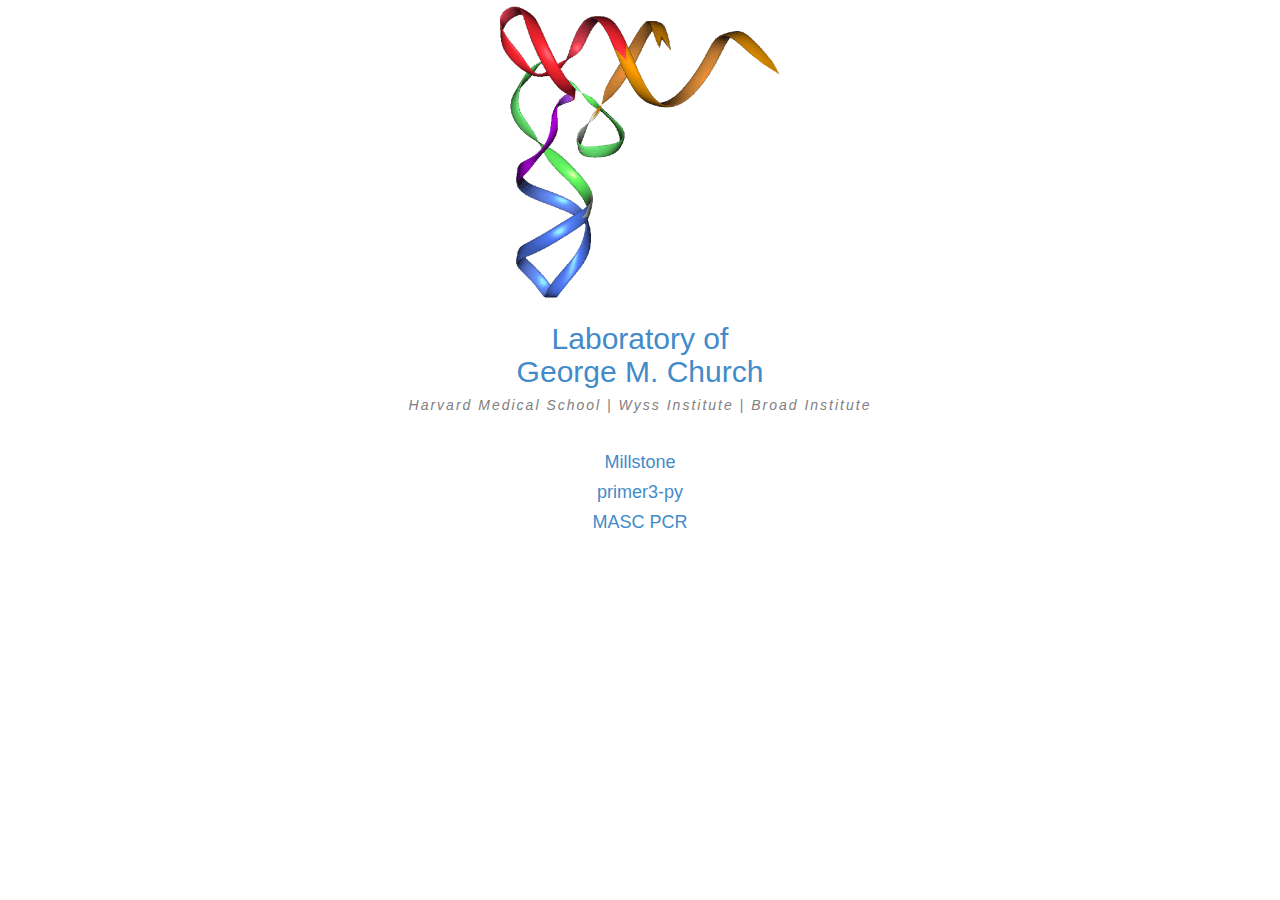
<file: index.html>
<!DOCTYPE html>
<html lang="en">
  <head>
    <meta charset="utf-8">
    <meta name="viewport" content="width=device-width, initial-scale=1.0">
    <meta name="description" content="">
    <meta name="author" content="">

    <title>Church Lab Github Pages</title>

    <!-- Bootstrap core CSS -->
    <link href="millstone/css/bootstrap.css" rel="stylesheet">
	<style>
	ul {
        list-style-type: none;
        margin: 0;
        padding: 0;
		display: table;
    	margin: 0 auto;
    }
	/*li {
		text-align: left;
	}*/
	</style>
  </head>

  <body>
  	<div class='container'>
	  	<div style='text-align:center;'>
			<img src='img/trna.gif' alt="a tRNA synthetase" title="a tRNA synthetase">
			<h2 style='color:gray;'>
				<a href='http://arep.med.harvard.edu/'>
					Laboratory of <br>George M. Church
				</a>
			</h2>

			<h5 style='color:gray; letter-spacing:2px; font-style:italic'> Harvard Medical School | Wyss Institute | Broad Institute </h5>
			<br>
			<ul>
			<li><h4><a href='millstone/index.html'>Millstone</a></h4></li>
			<li><h4><a href='https://libnano.github.io/primer3-py/'>primer3-py</a></h4></li>
			<li><h4><a href='https://github.com/Wyss/mascpcr'>MASC PCR</a></h4></li>
			</ul>
	  	</div>
	  </div>
  </body>
 </html>
</file>
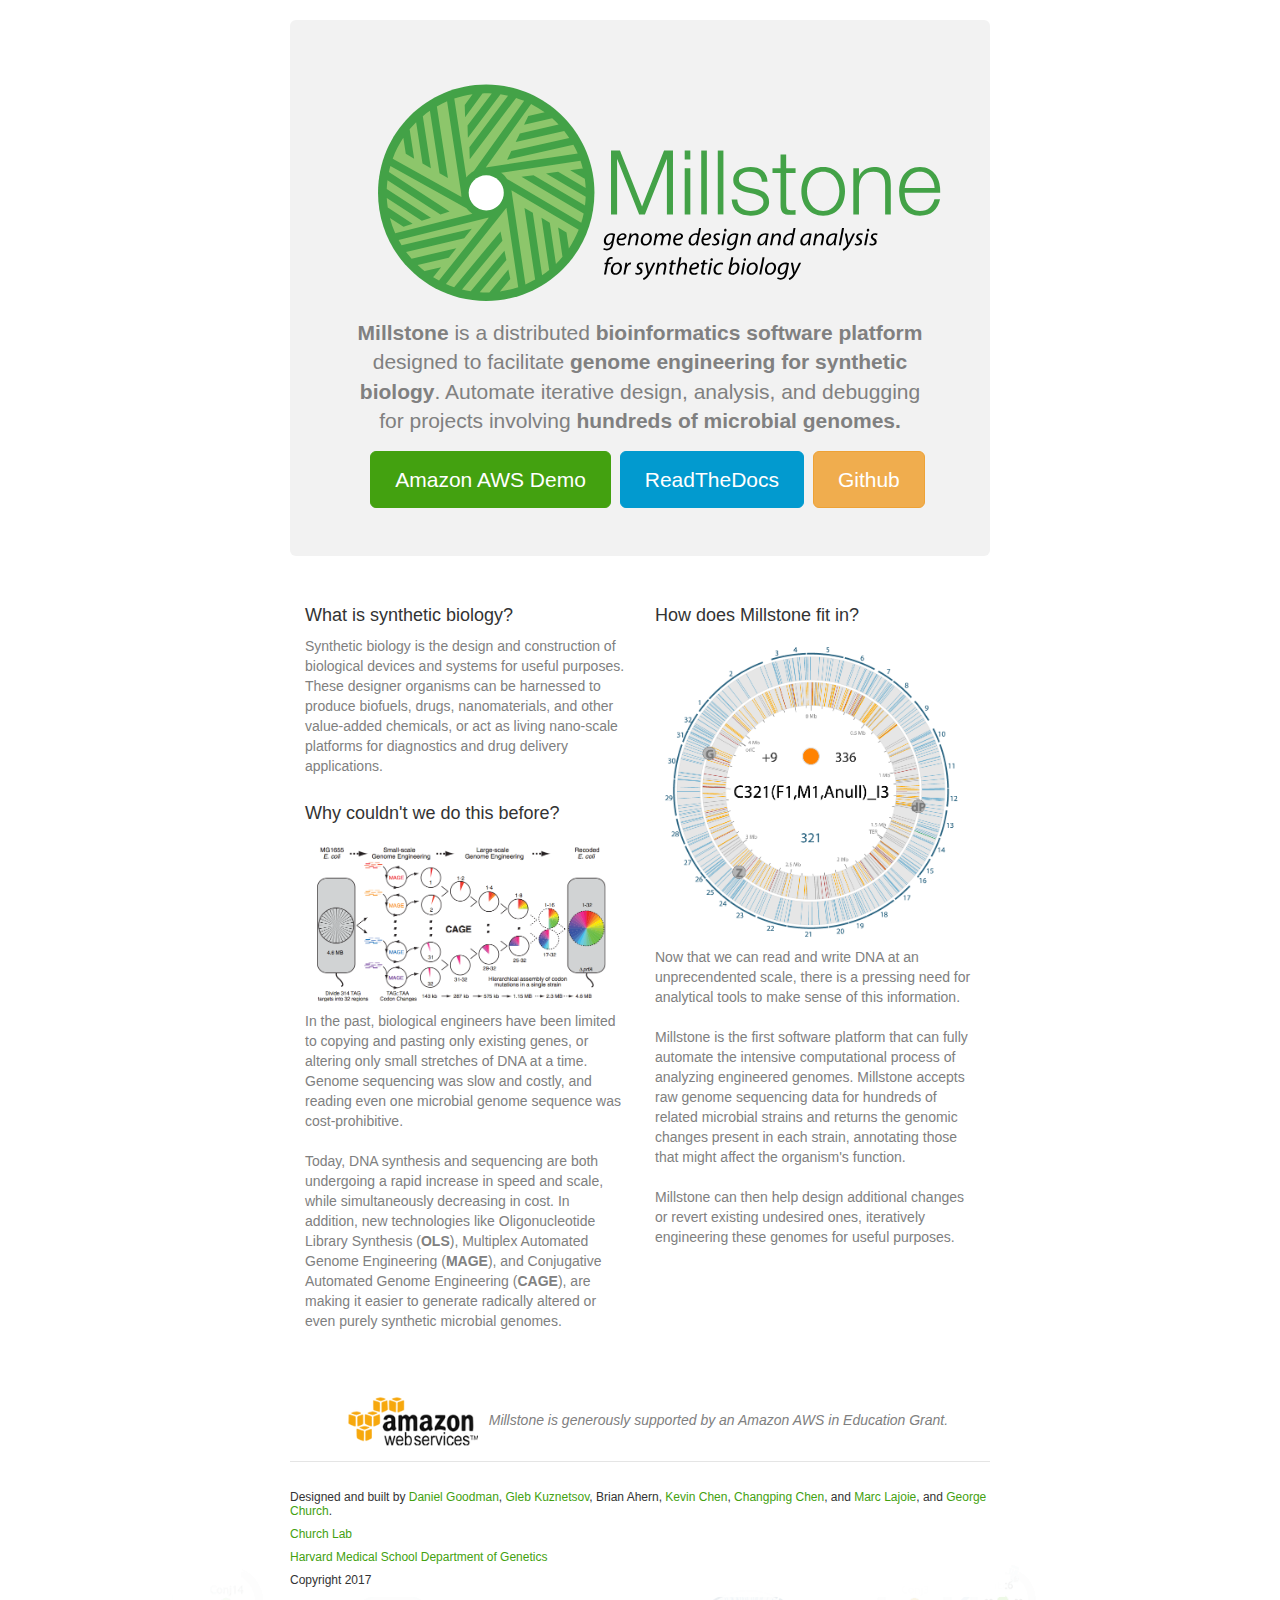
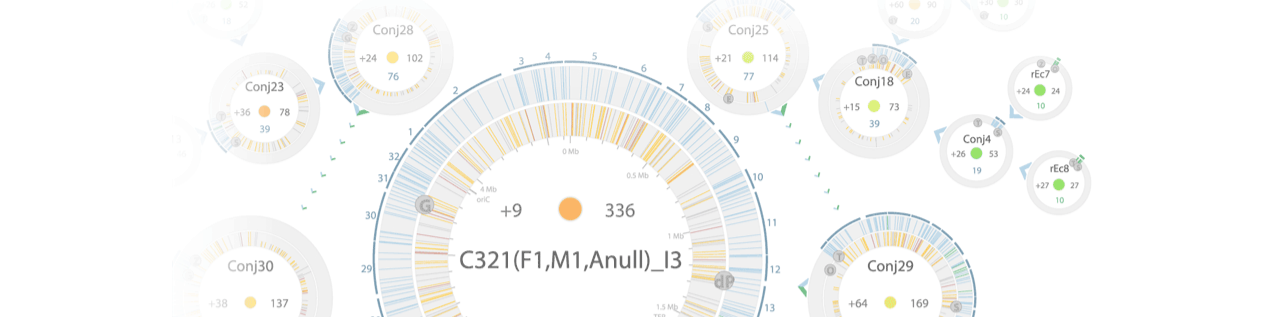
<file: millstone/index.html>
<!DOCTYPE html>
<html lang="en">
  <head>
    <meta charset="utf-8">
    <meta http-equiv="X-UA-Compatible" content="IE=edge">
    <meta name="viewport" content="width=device-width, initial-scale=1">
    <meta name="description" content="">
    <meta name="author" content="">
    <link rel="shortcut icon" href="../../assets/ico/favicon.ico">

    <title>Millstone: multiplex genome engineering and analysis</title>

    <!-- Bootstrap core CSS -->
    <link href="bootstrap/css/bootstrap.css" rel="stylesheet">

    <!-- Custom styles for this template -->
    <link href="css/bootstrap-narrow.css" rel="stylesheet">

    <script type="text/javascript" src="js/jquery-1.10.2.js"></script>
    <script type="text/javascript" src="js/bootstrap.js"></script>

    <link rel="shortcut icon"
          type="image/png"
          href="img/logo2.png">
  </head>

  <body>

    <div class="container">
      <div class="jumbotron">
        <img src='img/millstone2.svg' height='250px'>
        <p class="lead"><b>Millstone</b> is a distributed
          <b>bioinformatics software platform</b> designed to facilitate
          <b>genome engineering for synthetic biology</b>. Automate iterative
          design, analysis, and debugging for projects involving <b>hundreds of
          microbial genomes.</b></p></p>
        <div class='btn-toolbar jumbotoolbar'>
          <a class="btn btn-lg btn-primary" href="reviewer/index.html" role="button">Amazon AWS Demo</a>
          <a class="btn btn-lg btn-info" href="http://millstone.readthedocs.org/en/latest/" role="button">ReadTheDocs</a>
          <a class="btn btn-lg btn-warning" href="https://github.com/churchlab/millstone" role="button">Github</a>
        </div>
      </div>

      <div class="row marketing">
        <div class="col-lg-6">
          <h4>What is synthetic biology?</h4>
          <p>Synthetic biology is the design and construction of biological
              devices and systems for useful purposes. These designer
              organisms can be harnessed to produce biofuels, drugs,
              nanomaterials, and other value-added chemicals, or act as living
              nano-scale platforms for diagnostics and drug delivery
              applications.</p>

          <h4>Why couldn't we do this before?</h4>
              <img src='img/mage-cage.png' style='border-radius:10px; width:300px; float: left; margin:0.5em;'>
              <p>

              In the past, biological engineers have been limited to
              copying and pasting only existing genes, or altering only small
              stretches of DNA at a time. Genome sequencing was slow and costly, and
              reading even one microbial genome sequence was cost-prohibitive.

              <br><br>

              Today, DNA synthesis and sequencing are both undergoing a rapid increase
              in speed and scale, while simultaneously decreasing in cost. In
              addition, new technologies like Oligonucleotide Library Synthesis (<b>OLS</b>),
              Multiplex Automated Genome Engineering (<b>MAGE</b>), and Conjugative Automated
              Genome Engineering (<b>CAGE</b>), are making it easier to generate radically
              altered or even purely synthetic microbial genomes.

            </p>

        </div>

        <div class="col-lg-6">
          <h4>How does Millstone fit in?</h4>
                        <img src='img/c321d.png' style='border-radius:10px; width:300px; float: left; margin:0.5em;'>
            <p>
              Now that we can read and write DNA at an unprecendented scale, there
              is a pressing need for analytical tools to make sense of this
              information.

              <br><br>

              Millstone is the first software platform that can fully
              automate the intensive computational process of analyzing engineered
              genomes.  Millstone accepts raw genome sequencing data for hundreds of
              related  microbial strains and returns the genomic changes present in
              each strain, annotating those that might affect the organism's function.

              <br><br>

              Millstone can then help design additional changes or revert
              existing undesired ones, iteratively engineering these genomes
              for useful purposes.
            </p>
        </div>
      </div>
      <div class='text-center'><a href='http://aws.amazon.com/'><img src='img/aws_logo.png' style='height:80px;'></a><i>Millstone is generously supported by an Amazon AWS in Education Grant.</i></div>


      <div class="footer">
            <h6>Designed and built by <a href="http://www.dbgoodman.com/" target="_blank">Daniel Goodman</a>, <a href="http://www.glebkuznetsov.com/" target="_blank">Gleb Kuznetsov</a>, Brian Ahern, <a href="https://github.com/kevinychen" target="_blank">Kevin Chen</a>, <a href="https://github.com/ccp0101" target="_blank">Changping Chen</a>, and <a href="http://www.linkedin.com/in/marclajoie" target="_blank">Marc Lajoie</a>, and <a href="http://arep.med.harvard.edu/" target="_blank">George Church</a>.</h6>
            <h6><a href="http://arep.med.harvard.edu/" target="_blank">Church Lab</a></h6>
            <h6><a href="http://genetics.med.harvard.edu/" target="_blank">Harvard Medical School Department of Genetics</a></h6>
            <h6>Copyright 2017</h6>
      </div>

    </div> <!-- /container -->

<!--     Modal
    <div class="modal fade" id="betaTest" tabindex="-1" role="dialog" aria-labelledby="myModalLabel" aria-hidden="true">
      <div class="modal-dialog">
        <div class="modal-content">
          <div class="modal-header">
            <button type="button" class="close" data-dismiss="modal" aria-hidden="true">&times;</button>
            <h3 class="modal-title" id="myModalLabel">Become a beta tester!</h4>
          </div>
          <div class="modal-body">
            <p class='lead'>Want to use Millstone in your Microbial Genome Sequencing or Engineering Project?</p>

            <p>If you have a project that involves comparing
            variants among large numbers of microbial genomes (less than 20Mb),
            we'd love you to try Millstone.</p>

            <p>Millstone is easily scalable and parallelizable from 3 to 300
            genomes, and can be deployed to a local cluster or the cloud
            via Amazon AWS.</p>
          </div>
          <div class="modal-footer">
            <p class='h3'>Please email <a href='mailto:millstonebio@gmail.com'>millstonebio@gmail.com</a>.</p>
          </div>
        </div>
      </div>
    </div> -->
  </body>
</html>
</file>
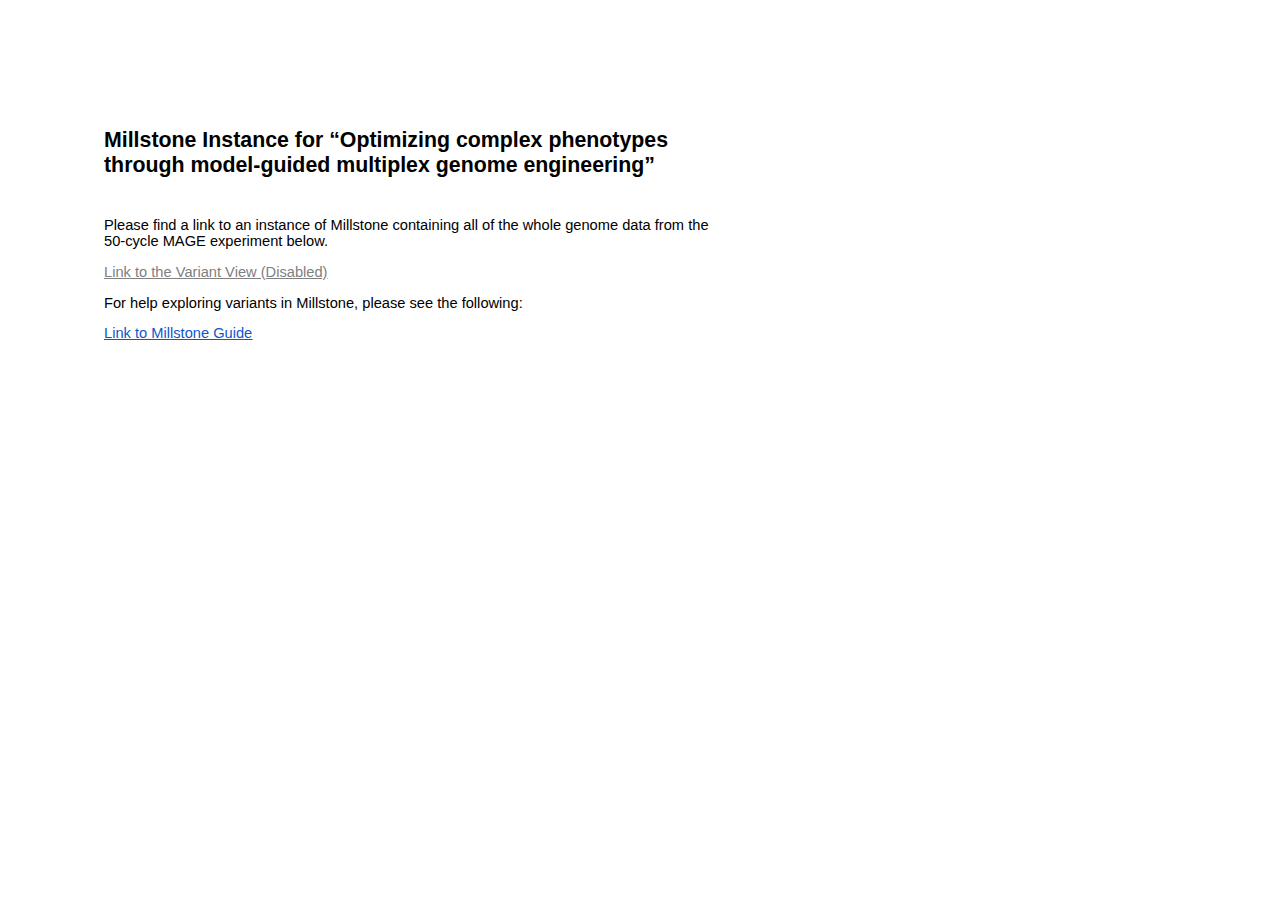
<file: optimizingc321/index.html>
<html>
  <head>
    <meta content="text/html; charset=UTF-8" http-equiv="content-type">
    <style type="text/css">ol.lst-kix_ac3gsrszin3v-8{list-style-type:none}ol.lst-kix_ac3gsrszin3v-7{list-style-type:none}ol.lst-kix_ac3gsrszin3v-8.start{counter-reset:lst-ctn-kix_ac3gsrszin3v-8 0}.lst-kix_ac3gsrszin3v-7>li:before{content:"" counter(lst-ctn-kix_ac3gsrszin3v-7,lower-latin) ". "}ol.lst-kix_ac3gsrszin3v-4{list-style-type:none}ol.lst-kix_ac3gsrszin3v-3{list-style-type:none}ol.lst-kix_ac3gsrszin3v-6{list-style-type:none}ol.lst-kix_ac3gsrszin3v-5{list-style-type:none}.lst-kix_ac3gsrszin3v-8>li:before{content:"" counter(lst-ctn-kix_ac3gsrszin3v-8,lower-roman) ". "}ol.lst-kix_ac3gsrszin3v-3.start{counter-reset:lst-ctn-kix_ac3gsrszin3v-3 0}.lst-kix_ac3gsrszin3v-7>li{counter-increment:lst-ctn-kix_ac3gsrszin3v-7}.lst-kix_ac3gsrszin3v-5>li:before{content:"" counter(lst-ctn-kix_ac3gsrszin3v-5,lower-roman) ". "}.lst-kix_ac3gsrszin3v-2>li{counter-increment:lst-ctn-kix_ac3gsrszin3v-2}.lst-kix_ac3gsrszin3v-5>li{counter-increment:lst-ctn-kix_ac3gsrszin3v-5}.lst-kix_ac3gsrszin3v-6>li:before{content:"" counter(lst-ctn-kix_ac3gsrszin3v-6,decimal) ". "}.lst-kix_ac3gsrszin3v-1>li:before{content:"" counter(lst-ctn-kix_ac3gsrszin3v-1,lower-latin) ". "}.lst-kix_ac3gsrszin3v-0>li:before{content:"" counter(lst-ctn-kix_ac3gsrszin3v-0,decimal) ". "}.lst-kix_ac3gsrszin3v-4>li:before{content:"" counter(lst-ctn-kix_ac3gsrszin3v-4,lower-latin) ". "}ol.lst-kix_ac3gsrszin3v-4.start{counter-reset:lst-ctn-kix_ac3gsrszin3v-4 0}ol.lst-kix_ac3gsrszin3v-6.start{counter-reset:lst-ctn-kix_ac3gsrszin3v-6 0}.lst-kix_ac3gsrszin3v-3>li:before{content:"" counter(lst-ctn-kix_ac3gsrszin3v-3,decimal) ". "}ol.lst-kix_ac3gsrszin3v-1.start{counter-reset:lst-ctn-kix_ac3gsrszin3v-1 0}.lst-kix_ac3gsrszin3v-6>li{counter-increment:lst-ctn-kix_ac3gsrszin3v-6}.lst-kix_ac3gsrszin3v-2>li:before{content:"" counter(lst-ctn-kix_ac3gsrszin3v-2,lower-roman) ". "}.lst-kix_ac3gsrszin3v-0>li{counter-increment:lst-ctn-kix_ac3gsrszin3v-0}ol.lst-kix_ac3gsrszin3v-2.start{counter-reset:lst-ctn-kix_ac3gsrszin3v-2 0}.lst-kix_ac3gsrszin3v-3>li{counter-increment:lst-ctn-kix_ac3gsrszin3v-3}ol.lst-kix_ac3gsrszin3v-7.start{counter-reset:lst-ctn-kix_ac3gsrszin3v-7 0}.lst-kix_ac3gsrszin3v-8>li{counter-increment:lst-ctn-kix_ac3gsrszin3v-8}ol.lst-kix_ac3gsrszin3v-0{list-style-type:none}ol.lst-kix_ac3gsrszin3v-0.start{counter-reset:lst-ctn-kix_ac3gsrszin3v-0 0}.lst-kix_ac3gsrszin3v-4>li{counter-increment:lst-ctn-kix_ac3gsrszin3v-4}ol.lst-kix_ac3gsrszin3v-2{list-style-type:none}ol.lst-kix_ac3gsrszin3v-1{list-style-type:none}.lst-kix_ac3gsrszin3v-1>li{counter-increment:lst-ctn-kix_ac3gsrszin3v-1}ol.lst-kix_ac3gsrszin3v-5.start{counter-reset:lst-ctn-kix_ac3gsrszin3v-5 0}ol{margin:0;padding:0}table td,table th{padding:0}.c4{background-color:#ffffff;max-width:468pt;padding:72pt 72pt 72pt 72pt}.c0{orphans:2;widows:2}.c5{color:#1155cc;text-decoration:underline}.c7{margin-left:36pt;padding-left:0pt}.c8{padding:0;margin:0}.c2{color:inherit;text-decoration:inherit}.c1{page-break-after:avoid}.c6{font-style:italic}.c3{height:11pt}.title{padding-top:0pt;color:#000000;font-size:26pt;padding-bottom:3pt;font-family:"Arial";line-height:1.15;page-break-after:avoid;orphans:2;widows:2;text-align:left}.subtitle{padding-top:0pt;color:#666666;font-size:15pt;padding-bottom:16pt;font-family:"Arial";line-height:1.15;page-break-after:avoid;orphans:2;widows:2;text-align:left}li{color:#000000;font-size:11pt;font-family:"Arial"}p{margin:0;color:#000000;font-size:11pt;font-family:"Arial"}h1{padding-top:20pt;color:#000000;font-size:20pt;padding-bottom:6pt;font-family:"Arial";line-height:1.15;page-break-after:avoid;orphans:2;widows:2;text-align:left}h2{padding-top:18pt;color:#000000;font-size:16pt;padding-bottom:6pt;font-family:"Arial";line-height:1.15;page-break-after:avoid;orphans:2;widows:2;text-align:left}h3{padding-top:16pt;color:#434343;font-size:14pt;padding-bottom:4pt;font-family:"Arial";line-height:1.15;page-break-after:avoid;orphans:2;widows:2;text-align:left}h4{padding-top:14pt;color:#666666;font-size:12pt;padding-bottom:4pt;font-family:"Arial";line-height:1.15;page-break-after:avoid;orphans:2;widows:2;text-align:left}h5{padding-top:12pt;color:#666666;font-size:11pt;padding-bottom:4pt;font-family:"Arial";line-height:1.15;page-break-after:avoid;orphans:2;widows:2;text-align:left}h6{padding-top:12pt;color:#666666;font-size:11pt;padding-bottom:4pt;font-family:"Arial";line-height:1.15;page-break-after:avoid;font-style:italic;orphans:2;widows:2;text-align:left}</style>
  </head>
  <body class="c4">
    <h2 class="c0 c1" id="h.6hhs6ue4p7ou"><span>Millstone Instance for &ldquo;Optimizing complex phenotypes through model-guided multiplex genome engineering&rdquo;</span></h2>
    <p class="c0 c3"><span></span></p>

    <p class="c0">
      <span>
        Please find a link to an instance of Millstone containing all of the whole genome data from the 50-cycle MAGE experiment below.
      </span>
    </p>
    <p class="c0 c3"><span></span></p>

    <p class="c0">
      <span class="c5" style="color: grey">
          Link to the Variant View (Disabled)
      </span>
    </p>
    <p class="c0 c3"><span></span></p>

    <p class="c0">For help exploring variants in Millstone, please see the following: </p>
    <p class="c0 c3"><span></span></p>

    <p class="c0">
      <span class="c5">
        <a class="c2"
            href="http://millstone.readthedocs.io/en/latest/user_guide/variants.html"
            target="blank">
          Link to Millstone Guide
        </a>
      </span>
    </p>
  </body>
</html>
</file>
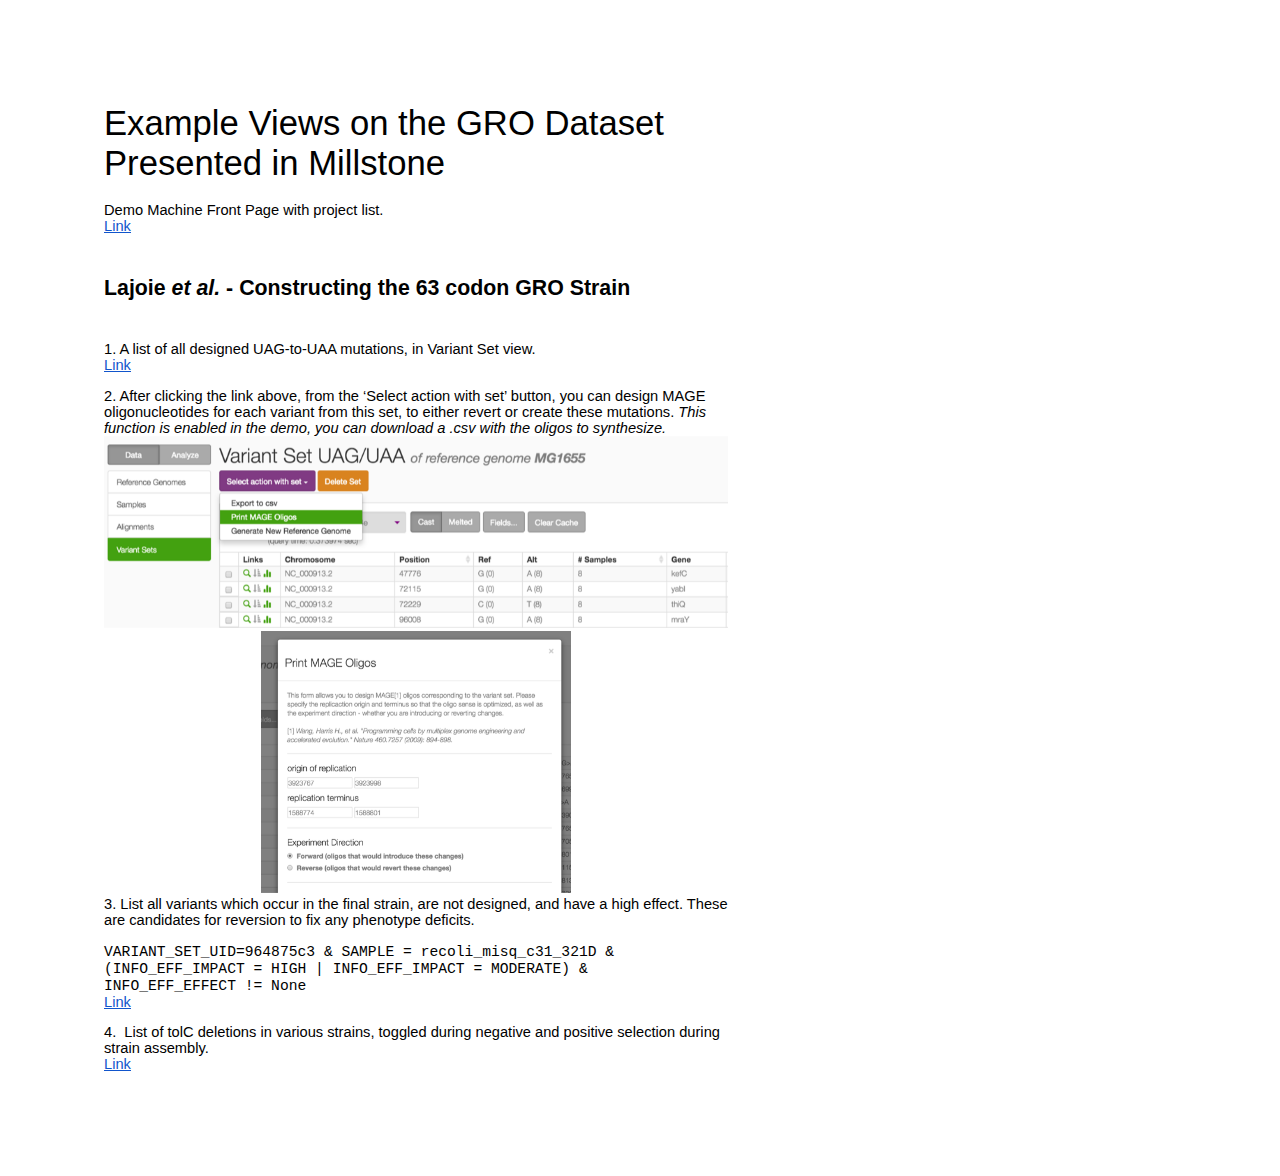
<file: millstone/reviewer/index.html>
<!DOCTYPE html>
<html>
<head>
  <meta content="text/html; charset=utf-8" http-equiv="content-type">
  <style type="text/css">
    .lst-kix_wvt1lf1zs5ua-5>li{counter-increment:lst-ctn-kix_wvt1lf1zs5ua-5}.lst-kix_tpl4riicfb7-5>li{counter-increment:lst-ctn-kix_tpl4riicfb7-5}ol.lst-kix_wvt1lf1zs5ua-1.start{counter-reset:lst-ctn-kix_wvt1lf1zs5ua-1 0}ol.lst-kix_wvt1lf1zs5ua-4.start{counter-reset:lst-ctn-kix_wvt1lf1zs5ua-4 0}.lst-kix_wvt1lf1zs5ua-4>li{counter-increment:lst-ctn-kix_wvt1lf1zs5ua-4}ol.lst-kix_l5k0zmz3ecev-2.start{counter-reset:lst-ctn-kix_l5k0zmz3ecev-2 0}ol.lst-kix_tpl4riicfb7-1.start{counter-reset:lst-ctn-kix_tpl4riicfb7-1 0}ol.lst-kix_l5k0zmz3ecev-5.start{counter-reset:lst-ctn-kix_l5k0zmz3ecev-5 0}.lst-kix_tpl4riicfb7-7>li{counter-increment:lst-ctn-kix_tpl4riicfb7-7}ol.lst-kix_wvt1lf1zs5ua-6.start{counter-reset:lst-ctn-kix_wvt1lf1zs5ua-6 0}.lst-kix_wvt1lf1zs5ua-3>li{counter-increment:lst-ctn-kix_wvt1lf1zs5ua-3}ol.lst-kix_l5k0zmz3ecev-8.start{counter-reset:lst-ctn-kix_l5k0zmz3ecev-8 0}.lst-kix_l5k0zmz3ecev-7>li{counter-increment:lst-ctn-kix_l5k0zmz3ecev-7}.lst-kix_tpl4riicfb7-4>li{counter-increment:lst-ctn-kix_tpl4riicfb7-4}.lst-kix_wvt1lf1zs5ua-6>li{counter-increment:lst-ctn-kix_wvt1lf1zs5ua-6}.lst-kix_wvt1lf1zs5ua-8>li{counter-increment:lst-ctn-kix_wvt1lf1zs5ua-8}ol.lst-kix_l5k0zmz3ecev-1.start{counter-reset:lst-ctn-kix_l5k0zmz3ecev-1 0}.lst-kix_wvt1lf1zs5ua-2>li{counter-increment:lst-ctn-kix_wvt1lf1zs5ua-2}.lst-kix_l5k0zmz3ecev-6>li{counter-increment:lst-ctn-kix_l5k0zmz3ecev-6}ol.lst-kix_wvt1lf1zs5ua-7.start{counter-reset:lst-ctn-kix_wvt1lf1zs5ua-7 0}ol.lst-kix_l5k0zmz3ecev-7.start{counter-reset:lst-ctn-kix_l5k0zmz3ecev-7 0}ol.lst-kix_tpl4riicfb7-4.start{counter-reset:lst-ctn-kix_tpl4riicfb7-4 0}ol.lst-kix_l5k0zmz3ecev-0.start{counter-reset:lst-ctn-kix_l5k0zmz3ecev-0 0}.lst-kix_tpl4riicfb7-6>li{counter-increment:lst-ctn-kix_tpl4riicfb7-6}.lst-kix_tpl4riicfb7-3>li{counter-increment:lst-ctn-kix_tpl4riicfb7-3}ol.lst-kix_wvt1lf1zs5ua-2.start{counter-reset:lst-ctn-kix_wvt1lf1zs5ua-2 0}.lst-kix_tpl4riicfb7-0>li{counter-increment:lst-ctn-kix_tpl4riicfb7-0}.lst-kix_l5k0zmz3ecev-0>li{counter-increment:lst-ctn-kix_l5k0zmz3ecev-0}ol.lst-kix_l5k0zmz3ecev-8{list-style-type:none}ol.lst-kix_l5k0zmz3ecev-6{list-style-type:none}ol.lst-kix_l5k0zmz3ecev-7{list-style-type:none}ol.lst-kix_l5k0zmz3ecev-4{list-style-type:none}ol.lst-kix_l5k0zmz3ecev-5{list-style-type:none}ol.lst-kix_l5k0zmz3ecev-2{list-style-type:none}ol.lst-kix_l5k0zmz3ecev-3{list-style-type:none}ol.lst-kix_tpl4riicfb7-3.start{counter-reset:lst-ctn-kix_tpl4riicfb7-3 0}ol.lst-kix_l5k0zmz3ecev-0{list-style-type:none}ol.lst-kix_l5k0zmz3ecev-1{list-style-type:none}ol.lst-kix_tpl4riicfb7-2.start{counter-reset:lst-ctn-kix_tpl4riicfb7-2 0}ol.lst-kix_wvt1lf1zs5ua-8.start{counter-reset:lst-ctn-kix_wvt1lf1zs5ua-8 0}ol.lst-kix_l5k0zmz3ecev-6.start{counter-reset:lst-ctn-kix_l5k0zmz3ecev-6 0}ol.lst-kix_tpl4riicfb7-8{list-style-type:none}ol.lst-kix_tpl4riicfb7-7{list-style-type:none}.lst-kix_l5k0zmz3ecev-3>li{counter-increment:lst-ctn-kix_l5k0zmz3ecev-3}ol.lst-kix_tpl4riicfb7-6{list-style-type:none}ol.lst-kix_tpl4riicfb7-5{list-style-type:none}ol.lst-kix_wvt1lf1zs5ua-1{list-style-type:none}ol.lst-kix_wvt1lf1zs5ua-0{list-style-type:none}ol.lst-kix_tpl4riicfb7-0{list-style-type:none}ol.lst-kix_wvt1lf1zs5ua-3{list-style-type:none}ol.lst-kix_wvt1lf1zs5ua-2{list-style-type:none}ol.lst-kix_wvt1lf1zs5ua-5{list-style-type:none}ol.lst-kix_wvt1lf1zs5ua-4{list-style-type:none}ol.lst-kix_tpl4riicfb7-4{list-style-type:none}ol.lst-kix_wvt1lf1zs5ua-7{list-style-type:none}ol.lst-kix_tpl4riicfb7-3{list-style-type:none}ol.lst-kix_wvt1lf1zs5ua-6{list-style-type:none}ol.lst-kix_tpl4riicfb7-2{list-style-type:none}ol.lst-kix_tpl4riicfb7-1{list-style-type:none}ol.lst-kix_wvt1lf1zs5ua-8{list-style-type:none}.lst-kix_l5k0zmz3ecev-0>li:before{content:"" counter(lst-ctn-kix_l5k0zmz3ecev-0,decimal) ". "}.lst-kix_l5k0zmz3ecev-1>li:before{content:"" counter(lst-ctn-kix_l5k0zmz3ecev-1,lower-latin) ". "}.lst-kix_tpl4riicfb7-1>li{counter-increment:lst-ctn-kix_tpl4riicfb7-1}ol.lst-kix_tpl4riicfb7-5.start{counter-reset:lst-ctn-kix_tpl4riicfb7-5 0}.lst-kix_wvt1lf1zs5ua-0>li{counter-increment:lst-ctn-kix_wvt1lf1zs5ua-0}ol.lst-kix_wvt1lf1zs5ua-0.start{counter-reset:lst-ctn-kix_wvt1lf1zs5ua-0 0}.lst-kix_l5k0zmz3ecev-4>li{counter-increment:lst-ctn-kix_l5k0zmz3ecev-4}.lst-kix_l5k0zmz3ecev-1>li{counter-increment:lst-ctn-kix_l5k0zmz3ecev-1}ol.lst-kix_tpl4riicfb7-8.start{counter-reset:lst-ctn-kix_tpl4riicfb7-8 0}ol.lst-kix_wvt1lf1zs5ua-3.start{counter-reset:lst-ctn-kix_wvt1lf1zs5ua-3 0}ol.lst-kix_tpl4riicfb7-7.start{counter-reset:lst-ctn-kix_tpl4riicfb7-7 0}.lst-kix_tpl4riicfb7-2>li{counter-increment:lst-ctn-kix_tpl4riicfb7-2}.lst-kix_tpl4riicfb7-8>li{counter-increment:lst-ctn-kix_tpl4riicfb7-8}.lst-kix_l5k0zmz3ecev-6>li:before{content:"" counter(lst-ctn-kix_l5k0zmz3ecev-6,decimal) ". "}.lst-kix_l5k0zmz3ecev-5>li:before{content:"" counter(lst-ctn-kix_l5k0zmz3ecev-5,lower-roman) ". "}.lst-kix_tpl4riicfb7-7>li:before{content:"" counter(lst-ctn-kix_tpl4riicfb7-7,lower-latin) ". "}ol.lst-kix_l5k0zmz3ecev-4.start{counter-reset:lst-ctn-kix_l5k0zmz3ecev-4 0}.lst-kix_wvt1lf1zs5ua-2>li:before{content:"" counter(lst-ctn-kix_wvt1lf1zs5ua-2,lower-roman) ". "}.lst-kix_tpl4riicfb7-6>li:before{content:"" counter(lst-ctn-kix_tpl4riicfb7-6,decimal) ". "}.lst-kix_l5k0zmz3ecev-3>li:before{content:"" counter(lst-ctn-kix_l5k0zmz3ecev-3,decimal) ". "}.lst-kix_wvt1lf1zs5ua-0>li:before{content:"" counter(lst-ctn-kix_wvt1lf1zs5ua-0,decimal) ". "}.lst-kix_wvt1lf1zs5ua-1>li:before{content:"" counter(lst-ctn-kix_wvt1lf1zs5ua-1,lower-latin) ". "}.lst-kix_wvt1lf1zs5ua-1>li{counter-increment:lst-ctn-kix_wvt1lf1zs5ua-1}.lst-kix_l5k0zmz3ecev-2>li:before{content:"" counter(lst-ctn-kix_l5k0zmz3ecev-2,lower-roman) ". "}.lst-kix_l5k0zmz3ecev-4>li:before{content:"" counter(lst-ctn-kix_l5k0zmz3ecev-4,lower-latin) ". "}.lst-kix_tpl4riicfb7-8>li:before{content:"" counter(lst-ctn-kix_tpl4riicfb7-8,lower-roman) ". "}.lst-kix_l5k0zmz3ecev-8>li{counter-increment:lst-ctn-kix_l5k0zmz3ecev-8}.lst-kix_tpl4riicfb7-1>li:before{content:"" counter(lst-ctn-kix_tpl4riicfb7-1,lower-latin) ". "}.lst-kix_l5k0zmz3ecev-5>li{counter-increment:lst-ctn-kix_l5k0zmz3ecev-5}.lst-kix_tpl4riicfb7-3>li:before{content:"" counter(lst-ctn-kix_tpl4riicfb7-3,decimal) ". "}.lst-kix_l5k0zmz3ecev-2>li{counter-increment:lst-ctn-kix_l5k0zmz3ecev-2}.lst-kix_tpl4riicfb7-2>li:before{content:"" counter(lst-ctn-kix_tpl4riicfb7-2,lower-roman) ". "}.lst-kix_tpl4riicfb7-5>li:before{content:"" counter(lst-ctn-kix_tpl4riicfb7-5,lower-roman) ". "}.lst-kix_wvt1lf1zs5ua-7>li{counter-increment:lst-ctn-kix_wvt1lf1zs5ua-7}.lst-kix_wvt1lf1zs5ua-3>li:before{content:"" counter(lst-ctn-kix_wvt1lf1zs5ua-3,decimal) ". "}.lst-kix_tpl4riicfb7-4>li:before{content:"" counter(lst-ctn-kix_tpl4riicfb7-4,lower-latin) ". "}ol.lst-kix_tpl4riicfb7-6.start{counter-reset:lst-ctn-kix_tpl4riicfb7-6 0}ol.lst-kix_l5k0zmz3ecev-3.start{counter-reset:lst-ctn-kix_l5k0zmz3ecev-3 0}.lst-kix_l5k0zmz3ecev-7>li:before{content:"" counter(lst-ctn-kix_l5k0zmz3ecev-7,lower-latin) ". "}.lst-kix_wvt1lf1zs5ua-4>li:before{content:"" counter(lst-ctn-kix_wvt1lf1zs5ua-4,lower-latin) ". "}.lst-kix_wvt1lf1zs5ua-5>li:before{content:"" counter(lst-ctn-kix_wvt1lf1zs5ua-5,lower-roman) ". "}ol.lst-kix_wvt1lf1zs5ua-5.start{counter-reset:lst-ctn-kix_wvt1lf1zs5ua-5 0}.lst-kix_l5k0zmz3ecev-8>li:before{content:"" counter(lst-ctn-kix_l5k0zmz3ecev-8,lower-roman) ". "}.lst-kix_wvt1lf1zs5ua-6>li:before{content:"" counter(lst-ctn-kix_wvt1lf1zs5ua-6,decimal) ". "}ol.lst-kix_tpl4riicfb7-0.start{counter-reset:lst-ctn-kix_tpl4riicfb7-0 0}.lst-kix_wvt1lf1zs5ua-8>li:before{content:"" counter(lst-ctn-kix_wvt1lf1zs5ua-8,lower-roman) ". "}.lst-kix_wvt1lf1zs5ua-7>li:before{content:"" counter(lst-ctn-kix_wvt1lf1zs5ua-7,lower-latin) ". "}.lst-kix_tpl4riicfb7-0>li:before{content:"" counter(lst-ctn-kix_tpl4riicfb7-0,decimal) ". "}ol{margin:0;padding:0}table td,table th{padding:0}.c9{background-color:#ffffff;max-width:468pt;padding:72pt 72pt 72pt 72pt}.c2{color:#1155cc;text-decoration:underline}.c0{orphans:2;widows:2}.c7{color:inherit;text-decoration:inherit}.c8{font-style:italic}.c11{text-indent:36pt}.c5{text-decoration:underline}.c3{page-break-after:avoid}.c1{height:11pt}.c10{text-align:center}.c6{font-family:"Courier New"}.c4{margin-left:36pt}.title{padding-top:0pt;color:#000000;font-size:26pt;padding-bottom:3pt;font-family:"Arial";line-height:1.15;page-break-after:avoid;orphans:2;widows:2;text-align:left}.subtitle{padding-top:0pt;color:#666666;font-size:15pt;padding-bottom:16pt;font-family:"Arial";line-height:1.15;page-break-after:avoid;orphans:2;widows:2;text-align:left}li{color:#000000;font-size:11pt;font-family:"Arial"}p{margin:0;color:#000000;font-size:11pt;font-family:"Arial"}h1{padding-top:20pt;color:#000000;font-size:20pt;padding-bottom:6pt;font-family:"Arial";line-height:1.15;page-break-after:avoid;orphans:2;widows:2;text-align:left}h2{padding-top:18pt;color:#000000;font-size:16pt;padding-bottom:6pt;font-family:"Arial";line-height:1.15;page-break-after:avoid;orphans:2;widows:2;text-align:left}h3{padding-top:16pt;color:#434343;font-size:14pt;padding-bottom:4pt;font-family:"Arial";line-height:1.15;page-break-after:avoid;orphans:2;widows:2;text-align:left}h4{padding-top:14pt;color:#666666;font-size:12pt;padding-bottom:4pt;font-family:"Arial";line-height:1.15;page-break-after:avoid;orphans:2;widows:2;text-align:left}h5{padding-top:12pt;color:#666666;font-size:11pt;padding-bottom:4pt;font-family:"Arial";line-height:1.15;page-break-after:avoid;orphans:2;widows:2;text-align:left}h6{padding-top:12pt;color:#666666;font-size:11pt;padding-bottom:4pt;font-family:"Arial";line-height:1.15;page-break-after:avoid;font-style:italic;orphans:2;widows:2;text-align:left}
  </style>
  <title></title>
</head>
<body class="c9">
  <p class="c0 c3 title" id="h.uamh26pbqrgu"><span>Example Views on the GRO Dataset Presented in
  Millstone</span></p>
  <p class="c0 c1"><span></span></p>
  <p class="c0"><span>Demo Machine Front Page with project list.</span></p>
  <p class="c0"><span class="c2"><a class="c7" target='_blank' href=
  "http://ec2-52-4-236-89.compute-1.amazonaws.com">
  Link</a></span></p>
  <h2 class="c0 c3" id="h.rj05zuy6fju3"><span>Lajoie</span> <span class="c8">et
  al.</span><span>&nbsp;- Constructing the 63 codon GRO Strain</span></h2>
  <p class="c0 c1"><span></span></p>
  <p class="c0"><span>1. A list of</span><span>&nbsp;all designed UAG-to-UAA mutations, in Variant
  Set view.</span></p>
  <p class="c0"><span class="c2"><a class="c7" target='_blank' href=
  "http://ec2-52-4-236-89.compute-1.amazonaws.com/projects/b4cbc454/sets/7687c54e">
  Link</a></span></p>
  <p class="c0 c1"><span class="c5"></span></p>
  <p class="c0"><span>2. After clicking the link above, from the &lsquo;Select action with
  set&rsquo; button, you can design MAGE oligonucleotides for each variant from this set, to either
  revert or create these mutations.</span> <span class="c8">This function is enabled in the demo,
  you can download a .csv with the oligos to synthesize.</span></p>
  <p class="c0 c10"><span style=
  "overflow: hidden; display: inline-block; margin: 0.00px 0.00px; border: 0.00px solid #000000; transform: rotate(0.00rad) translateZ(0px); -webkit-transform: rotate(0.00rad) translateZ(0px); width: 624.00px; height: 192.00px;">
  <img alt="" src="images/image00.png" style=
  "width: 624.00px; height: 192.00px; margin-left: 0.00px; margin-top: 0.00px; transform: rotate(0.00rad) translateZ(0px); -webkit-transform: rotate(0.00rad) translateZ(0px);"
  title=""></span><span><br></span><span style=
  "overflow: hidden; display: inline-block; margin: 0.00px 0.00px; border: 0.00px solid #000000; transform: rotate(0.00rad) translateZ(0px); -webkit-transform: rotate(0.00rad) translateZ(0px); width: 309.73px; height: 262.50px;"><img alt=""
  src="images/image02.png" style=
  "width: 309.73px; height: 262.50px; margin-left: 0.00px; margin-top: 0.00px; transform: rotate(0.00rad) translateZ(0px); -webkit-transform: rotate(0.00rad) translateZ(0px);"
  title=""></span></p>
  <p class="c0"><span>3. List all variants which occur in the final strain, are not designed, and
  have a high effect. These are candidates for reversion to fix any phenotype deficits.</span></p>
  <p class="c0 c1"><span></span></p>
  <p class="c0"><span class="c6">VARIANT_SET_UID=964875c3 &amp; SAMPLE = recoli_misq_c31_321D &amp;
  (INFO_EFF_IMPACT = HIGH | INFO_EFF_IMPACT = MODERATE) &amp; INFO_EFF_EFFECT != None</span></p>
  <p class="c0"><span class="c2"><a class="c7" target='_blank' href=
  "http://ec2-52-4-236-89.compute-1.amazonaws.com/projects/b4cbc454/analyze/e0f7b0c1/variants?filter=VARIANT_SET_UID%3D964875c3%20%26%20SAMPLE%20%3D%20recoli_misq_c31_321D%20%26%20(INFO_EFF_IMPACT%20%3D%20HIGH%20%7C%20INFO_EFF_IMPACT%20%3D%20MODERATE)%20%26%20INFO_EFF_EFFECT%20!%3D%20None&melt=0">
  Link</a></span></p>
  <p class="c0 c1"><span class="c6"></span></p>
  <p class="c0"><span>4. &nbsp;List of tolC deletions in various strains, toggled during negative
  and positive selection during strain assembly.</span></p>
  <p class="c0"><span class="c2"><a class="c7" target='_blank' href=
  "http://ec2-52-4-236-89.compute-1.amazonaws.com/projects/b4cbc454/analyze/e0f7b0c1/variants?filter=INFO_METHOD%20%3D%20COVERAGE%20%26%20POSITION%20%3E%203176000%20%26%20POSITION%20%3C%203180000&melt=1">
  Link</a></span></p>
</body>
</html>
</file>
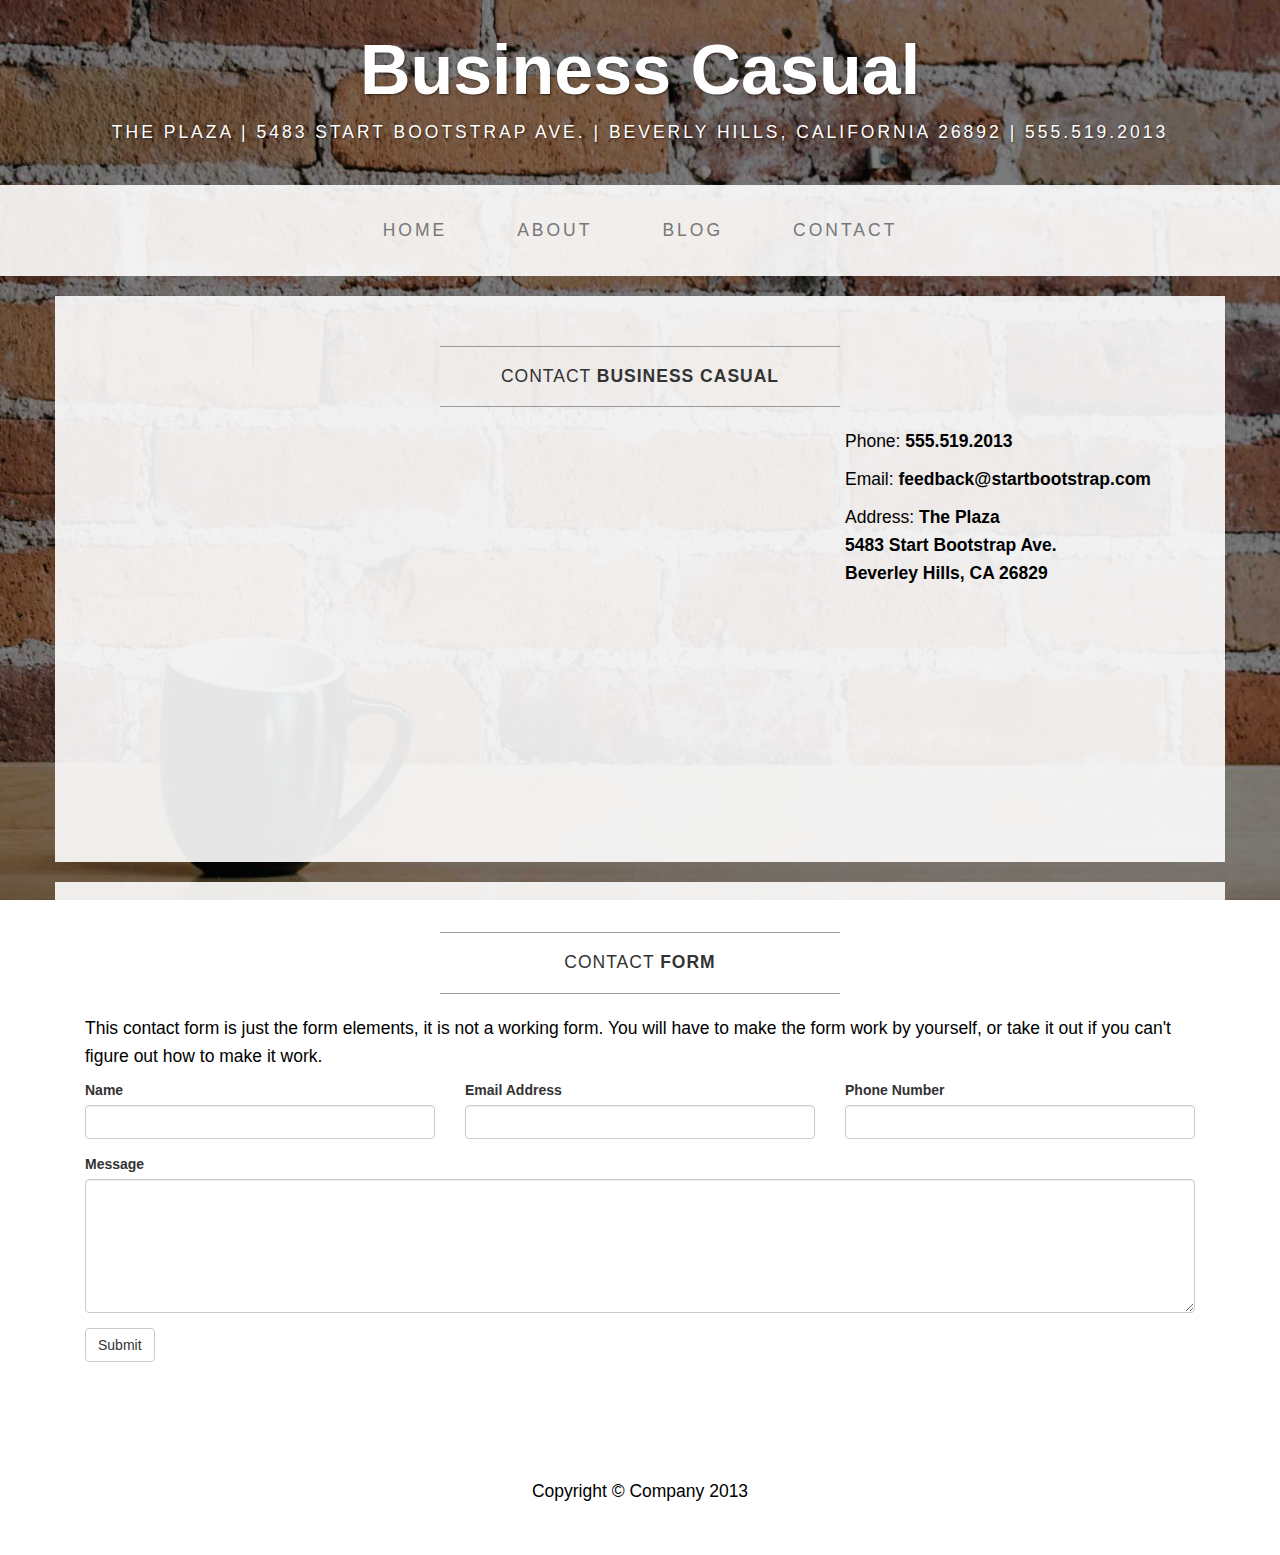
<file: millstone/contact.html>
<!DOCTYPE html>
<html lang="en">
  <head>
    <meta charset="utf-8">
    <meta name="viewport" content="width=device-width, initial-scale=1.0">
    <meta name="description" content="">
    <meta name="author" content="">

    <title>Contact - Business Casual Template for Bootstrap</title>

    <!-- Bootstrap core CSS -->
    <link href="css/bootstrap.css" rel="stylesheet">

    <!-- Add custom CSS here -->
    <link href="css/business-casual.css" rel="stylesheet">
  </head>

  <body>
  
    <div class="brand">Business Casual</div>
    <div class="address-bar">The Plaza | 5483 Start Bootstrap Ave. | Beverly Hills, California 26892 | 555.519.2013</div>

    <nav class="navbar navbar-default" role="navigation">
      <div class="container">
        <div class="navbar-header">
          <button type="button" class="navbar-toggle" data-toggle="collapse" data-target=".navbar-ex1-collapse">
            <span class="sr-only">Toggle navigation</span>
            <span class="icon-bar"></span>
            <span class="icon-bar"></span>
            <span class="icon-bar"></span>
          </button>
          <a class="navbar-brand" href="index.html">Business Casual</a>
        </div>

        <!-- Collect the nav links, forms, and other content for toggling -->
        <div class="collapse navbar-collapse navbar-ex1-collapse">
          <ul class="nav navbar-nav">
            <li><a href="index.html">Home</a></li>
            <li><a href="about.html">About</a></li>
            <li><a href="blog.html">Blog</a></li>
            <li><a href="contact.html">Contact</a></li>
          </ul>
        </div><!-- /.navbar-collapse -->
      </div><!-- /.container -->
    </nav>

    <div class="container">

      <div class="row">
        <div class="box">
          <div class="col-lg-12">
            <hr>
            <h2 class="intro-text text-center">Contact <strong>business casual</strong></h2>
            <hr>
          </div>
          <div class="col-md-8">
            <!-- Embedded Google Map using an iframe - to select your location find it on Google maps and paste the link as the iframe src. If you want to use the Google Maps API instead then have at it! -->
            <iframe width="100%" height="400px" frameborder="0" scrolling="no" marginheight="0" marginwidth="0" src="http://maps.google.com/maps?hl=en&amp;ie=UTF8&amp;ll=37.0625,-95.677068&amp;spn=56.506174,79.013672&amp;t=m&amp;z=4&amp;output=embed"></iframe>
          </div>
          <div class="col-md-4">
            <p>Phone: <strong>555.519.2013</strong></p>
            <p>Email: <strong>feedback@startbootstrap.com</strong></p>
            <p>Address: <strong>The Plaza<br>5483 Start Bootstrap Ave.<br>Beverley Hills, CA 26829</strong></p>
          </div>
          <div class="clearfix"></div>
        </div>
      </div>

      <div class="row">
        <div class="box">
          <div class="col-lg-12">
            <hr>
            <h2 class="intro-text text-center">Contact <strong>form</strong></h2>
            <hr>
            <p>This contact form is just the form elements, it is not a working form. You will have to make the form work by yourself, or take it out if you can't figure out how to make it work.</p>
                <form role="form">
                  <div class="row">
                    <div class="form-group col-lg-4">
                      <label>Name</label>
                      <input type="text" class="form-control">
                    </div>
                    <div class="form-group col-lg-4">
                      <label>Email Address</label>
                      <input type="email" class="form-control">
                    </div>
                    <div class="form-group col-lg-4">
                      <label for="input3">Phone Number</label>
                      <input type="phone" class="form-control">
                    </div>
                    <div class="clearfix"></div>
                    <div class="form-group col-lg-12">
                      <label>Message</label>
                      <textarea class="form-control" rows="6"></textarea>
                    </div>
                    <div class="form-group col-lg-12">
                      <input type="hidden" name="save" value="contact">
                      <button type="submit" class="btn btn-default">Submit</button>
                    </div>
                </div>
              </form>
          </div>
        </div>
      </div>

    </div><!-- /.container -->
    
    <footer>
      <div class="container">
        <div class="row">
          <div class="col-lg-12 text-center">
            <p>Copyright &copy; Company 2013</p>
          </div>
        </div>
      </div>
    </footer>

    <!-- Bootstrap core JavaScript -->
    <!-- Placed at the end of the document so the pages load faster -->
    <!-- Make sure to add jQuery - download the most recent version at http://jquery.com/ -->
    <script src="js/jquery.js"></script>
    <script src="js/bootstrap.js"></script>
    <script>
	  // Activates the Carousel
	  $('.carousel').carousel({
		interval: 5000
	  })
	</script>
  </body>
</html>
</file>
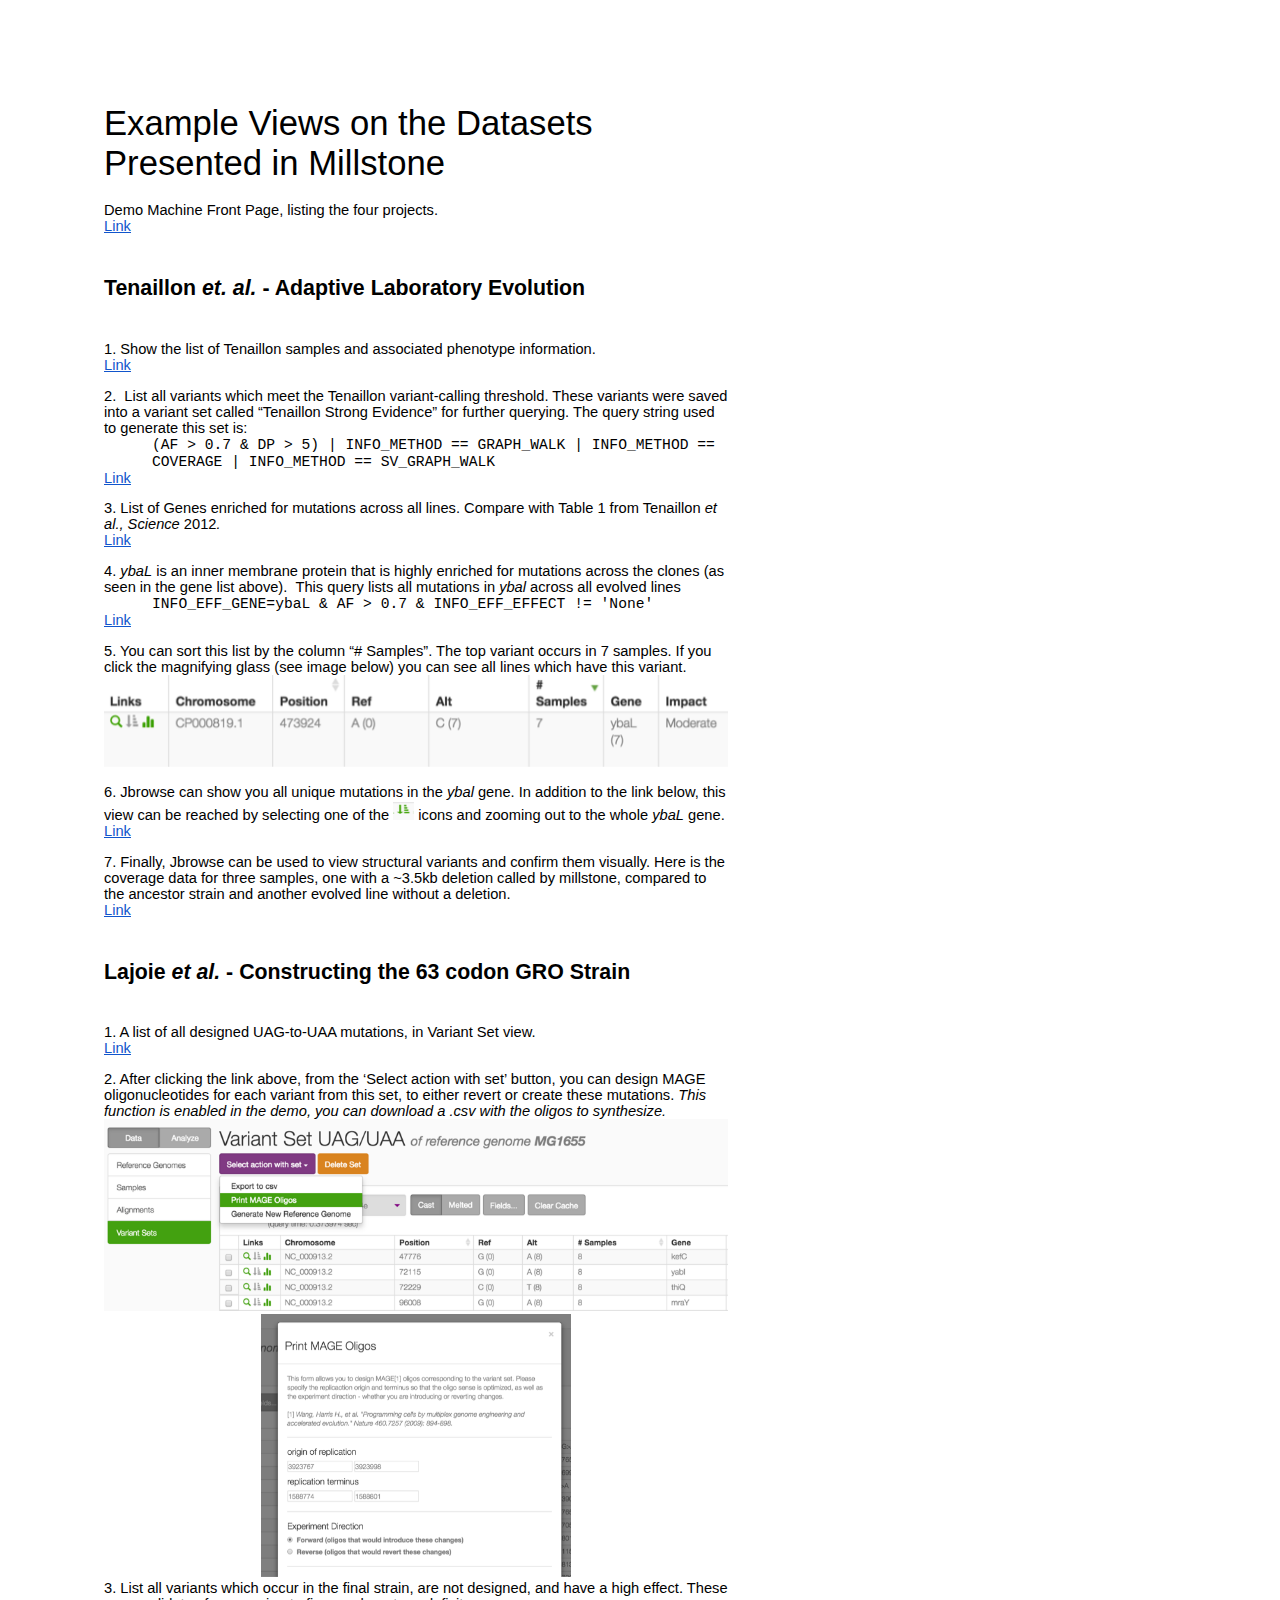
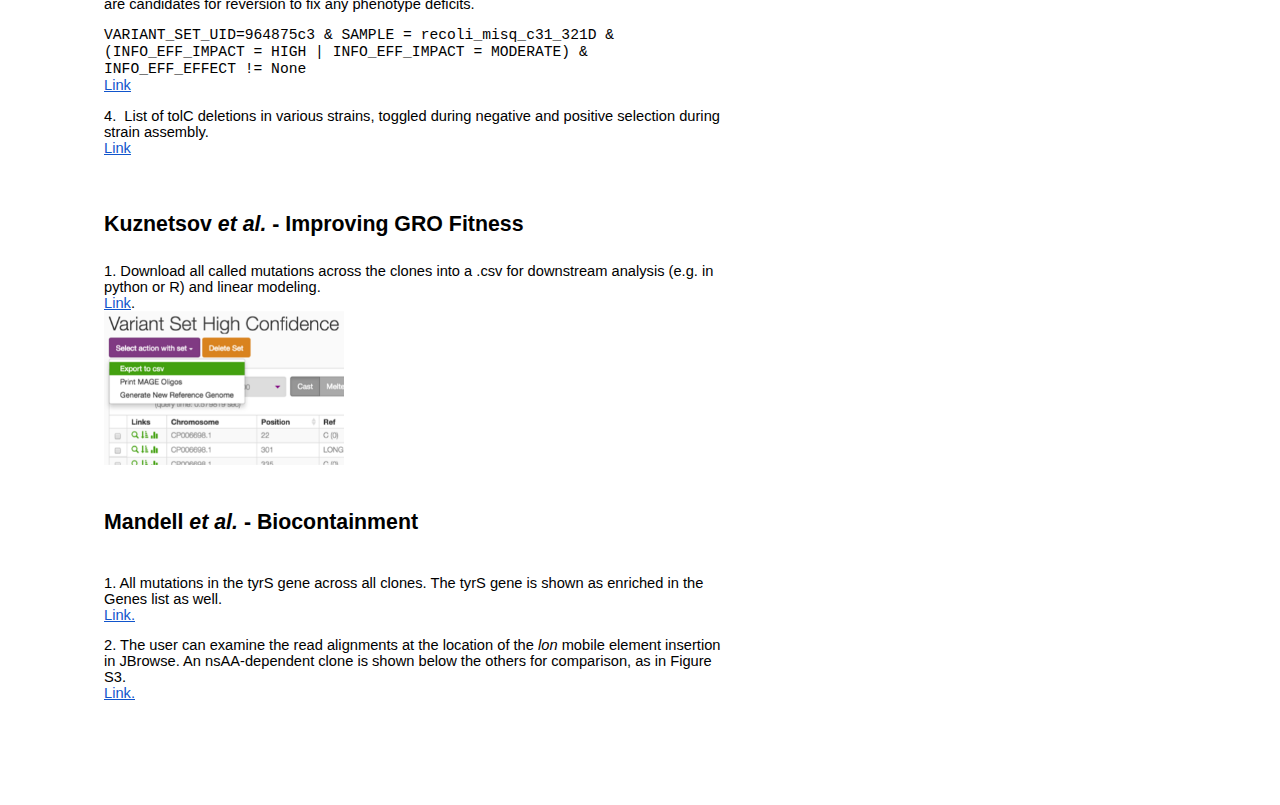
<file: millstone/reviewer/index.4proj.html>
<!DOCTYPE html>
<html>
<head>
  <meta content="text/html; charset=utf-8" http-equiv="content-type">
  <style type="text/css">
    .lst-kix_wvt1lf1zs5ua-5>li{counter-increment:lst-ctn-kix_wvt1lf1zs5ua-5}.lst-kix_tpl4riicfb7-5>li{counter-increment:lst-ctn-kix_tpl4riicfb7-5}ol.lst-kix_wvt1lf1zs5ua-1.start{counter-reset:lst-ctn-kix_wvt1lf1zs5ua-1 0}ol.lst-kix_wvt1lf1zs5ua-4.start{counter-reset:lst-ctn-kix_wvt1lf1zs5ua-4 0}.lst-kix_wvt1lf1zs5ua-4>li{counter-increment:lst-ctn-kix_wvt1lf1zs5ua-4}ol.lst-kix_l5k0zmz3ecev-2.start{counter-reset:lst-ctn-kix_l5k0zmz3ecev-2 0}ol.lst-kix_tpl4riicfb7-1.start{counter-reset:lst-ctn-kix_tpl4riicfb7-1 0}ol.lst-kix_l5k0zmz3ecev-5.start{counter-reset:lst-ctn-kix_l5k0zmz3ecev-5 0}.lst-kix_tpl4riicfb7-7>li{counter-increment:lst-ctn-kix_tpl4riicfb7-7}ol.lst-kix_wvt1lf1zs5ua-6.start{counter-reset:lst-ctn-kix_wvt1lf1zs5ua-6 0}.lst-kix_wvt1lf1zs5ua-3>li{counter-increment:lst-ctn-kix_wvt1lf1zs5ua-3}ol.lst-kix_l5k0zmz3ecev-8.start{counter-reset:lst-ctn-kix_l5k0zmz3ecev-8 0}.lst-kix_l5k0zmz3ecev-7>li{counter-increment:lst-ctn-kix_l5k0zmz3ecev-7}.lst-kix_tpl4riicfb7-4>li{counter-increment:lst-ctn-kix_tpl4riicfb7-4}.lst-kix_wvt1lf1zs5ua-6>li{counter-increment:lst-ctn-kix_wvt1lf1zs5ua-6}.lst-kix_wvt1lf1zs5ua-8>li{counter-increment:lst-ctn-kix_wvt1lf1zs5ua-8}ol.lst-kix_l5k0zmz3ecev-1.start{counter-reset:lst-ctn-kix_l5k0zmz3ecev-1 0}.lst-kix_wvt1lf1zs5ua-2>li{counter-increment:lst-ctn-kix_wvt1lf1zs5ua-2}.lst-kix_l5k0zmz3ecev-6>li{counter-increment:lst-ctn-kix_l5k0zmz3ecev-6}ol.lst-kix_wvt1lf1zs5ua-7.start{counter-reset:lst-ctn-kix_wvt1lf1zs5ua-7 0}ol.lst-kix_l5k0zmz3ecev-7.start{counter-reset:lst-ctn-kix_l5k0zmz3ecev-7 0}ol.lst-kix_tpl4riicfb7-4.start{counter-reset:lst-ctn-kix_tpl4riicfb7-4 0}ol.lst-kix_l5k0zmz3ecev-0.start{counter-reset:lst-ctn-kix_l5k0zmz3ecev-0 0}.lst-kix_tpl4riicfb7-6>li{counter-increment:lst-ctn-kix_tpl4riicfb7-6}.lst-kix_tpl4riicfb7-3>li{counter-increment:lst-ctn-kix_tpl4riicfb7-3}ol.lst-kix_wvt1lf1zs5ua-2.start{counter-reset:lst-ctn-kix_wvt1lf1zs5ua-2 0}.lst-kix_tpl4riicfb7-0>li{counter-increment:lst-ctn-kix_tpl4riicfb7-0}.lst-kix_l5k0zmz3ecev-0>li{counter-increment:lst-ctn-kix_l5k0zmz3ecev-0}ol.lst-kix_l5k0zmz3ecev-8{list-style-type:none}ol.lst-kix_l5k0zmz3ecev-6{list-style-type:none}ol.lst-kix_l5k0zmz3ecev-7{list-style-type:none}ol.lst-kix_l5k0zmz3ecev-4{list-style-type:none}ol.lst-kix_l5k0zmz3ecev-5{list-style-type:none}ol.lst-kix_l5k0zmz3ecev-2{list-style-type:none}ol.lst-kix_l5k0zmz3ecev-3{list-style-type:none}ol.lst-kix_tpl4riicfb7-3.start{counter-reset:lst-ctn-kix_tpl4riicfb7-3 0}ol.lst-kix_l5k0zmz3ecev-0{list-style-type:none}ol.lst-kix_l5k0zmz3ecev-1{list-style-type:none}ol.lst-kix_tpl4riicfb7-2.start{counter-reset:lst-ctn-kix_tpl4riicfb7-2 0}ol.lst-kix_wvt1lf1zs5ua-8.start{counter-reset:lst-ctn-kix_wvt1lf1zs5ua-8 0}ol.lst-kix_l5k0zmz3ecev-6.start{counter-reset:lst-ctn-kix_l5k0zmz3ecev-6 0}ol.lst-kix_tpl4riicfb7-8{list-style-type:none}ol.lst-kix_tpl4riicfb7-7{list-style-type:none}.lst-kix_l5k0zmz3ecev-3>li{counter-increment:lst-ctn-kix_l5k0zmz3ecev-3}ol.lst-kix_tpl4riicfb7-6{list-style-type:none}ol.lst-kix_tpl4riicfb7-5{list-style-type:none}ol.lst-kix_wvt1lf1zs5ua-1{list-style-type:none}ol.lst-kix_wvt1lf1zs5ua-0{list-style-type:none}ol.lst-kix_tpl4riicfb7-0{list-style-type:none}ol.lst-kix_wvt1lf1zs5ua-3{list-style-type:none}ol.lst-kix_wvt1lf1zs5ua-2{list-style-type:none}ol.lst-kix_wvt1lf1zs5ua-5{list-style-type:none}ol.lst-kix_wvt1lf1zs5ua-4{list-style-type:none}ol.lst-kix_tpl4riicfb7-4{list-style-type:none}ol.lst-kix_wvt1lf1zs5ua-7{list-style-type:none}ol.lst-kix_tpl4riicfb7-3{list-style-type:none}ol.lst-kix_wvt1lf1zs5ua-6{list-style-type:none}ol.lst-kix_tpl4riicfb7-2{list-style-type:none}ol.lst-kix_tpl4riicfb7-1{list-style-type:none}ol.lst-kix_wvt1lf1zs5ua-8{list-style-type:none}.lst-kix_l5k0zmz3ecev-0>li:before{content:"" counter(lst-ctn-kix_l5k0zmz3ecev-0,decimal) ". "}.lst-kix_l5k0zmz3ecev-1>li:before{content:"" counter(lst-ctn-kix_l5k0zmz3ecev-1,lower-latin) ". "}.lst-kix_tpl4riicfb7-1>li{counter-increment:lst-ctn-kix_tpl4riicfb7-1}ol.lst-kix_tpl4riicfb7-5.start{counter-reset:lst-ctn-kix_tpl4riicfb7-5 0}.lst-kix_wvt1lf1zs5ua-0>li{counter-increment:lst-ctn-kix_wvt1lf1zs5ua-0}ol.lst-kix_wvt1lf1zs5ua-0.start{counter-reset:lst-ctn-kix_wvt1lf1zs5ua-0 0}.lst-kix_l5k0zmz3ecev-4>li{counter-increment:lst-ctn-kix_l5k0zmz3ecev-4}.lst-kix_l5k0zmz3ecev-1>li{counter-increment:lst-ctn-kix_l5k0zmz3ecev-1}ol.lst-kix_tpl4riicfb7-8.start{counter-reset:lst-ctn-kix_tpl4riicfb7-8 0}ol.lst-kix_wvt1lf1zs5ua-3.start{counter-reset:lst-ctn-kix_wvt1lf1zs5ua-3 0}ol.lst-kix_tpl4riicfb7-7.start{counter-reset:lst-ctn-kix_tpl4riicfb7-7 0}.lst-kix_tpl4riicfb7-2>li{counter-increment:lst-ctn-kix_tpl4riicfb7-2}.lst-kix_tpl4riicfb7-8>li{counter-increment:lst-ctn-kix_tpl4riicfb7-8}.lst-kix_l5k0zmz3ecev-6>li:before{content:"" counter(lst-ctn-kix_l5k0zmz3ecev-6,decimal) ". "}.lst-kix_l5k0zmz3ecev-5>li:before{content:"" counter(lst-ctn-kix_l5k0zmz3ecev-5,lower-roman) ". "}.lst-kix_tpl4riicfb7-7>li:before{content:"" counter(lst-ctn-kix_tpl4riicfb7-7,lower-latin) ". "}ol.lst-kix_l5k0zmz3ecev-4.start{counter-reset:lst-ctn-kix_l5k0zmz3ecev-4 0}.lst-kix_wvt1lf1zs5ua-2>li:before{content:"" counter(lst-ctn-kix_wvt1lf1zs5ua-2,lower-roman) ". "}.lst-kix_tpl4riicfb7-6>li:before{content:"" counter(lst-ctn-kix_tpl4riicfb7-6,decimal) ". "}.lst-kix_l5k0zmz3ecev-3>li:before{content:"" counter(lst-ctn-kix_l5k0zmz3ecev-3,decimal) ". "}.lst-kix_wvt1lf1zs5ua-0>li:before{content:"" counter(lst-ctn-kix_wvt1lf1zs5ua-0,decimal) ". "}.lst-kix_wvt1lf1zs5ua-1>li:before{content:"" counter(lst-ctn-kix_wvt1lf1zs5ua-1,lower-latin) ". "}.lst-kix_wvt1lf1zs5ua-1>li{counter-increment:lst-ctn-kix_wvt1lf1zs5ua-1}.lst-kix_l5k0zmz3ecev-2>li:before{content:"" counter(lst-ctn-kix_l5k0zmz3ecev-2,lower-roman) ". "}.lst-kix_l5k0zmz3ecev-4>li:before{content:"" counter(lst-ctn-kix_l5k0zmz3ecev-4,lower-latin) ". "}.lst-kix_tpl4riicfb7-8>li:before{content:"" counter(lst-ctn-kix_tpl4riicfb7-8,lower-roman) ". "}.lst-kix_l5k0zmz3ecev-8>li{counter-increment:lst-ctn-kix_l5k0zmz3ecev-8}.lst-kix_tpl4riicfb7-1>li:before{content:"" counter(lst-ctn-kix_tpl4riicfb7-1,lower-latin) ". "}.lst-kix_l5k0zmz3ecev-5>li{counter-increment:lst-ctn-kix_l5k0zmz3ecev-5}.lst-kix_tpl4riicfb7-3>li:before{content:"" counter(lst-ctn-kix_tpl4riicfb7-3,decimal) ". "}.lst-kix_l5k0zmz3ecev-2>li{counter-increment:lst-ctn-kix_l5k0zmz3ecev-2}.lst-kix_tpl4riicfb7-2>li:before{content:"" counter(lst-ctn-kix_tpl4riicfb7-2,lower-roman) ". "}.lst-kix_tpl4riicfb7-5>li:before{content:"" counter(lst-ctn-kix_tpl4riicfb7-5,lower-roman) ". "}.lst-kix_wvt1lf1zs5ua-7>li{counter-increment:lst-ctn-kix_wvt1lf1zs5ua-7}.lst-kix_wvt1lf1zs5ua-3>li:before{content:"" counter(lst-ctn-kix_wvt1lf1zs5ua-3,decimal) ". "}.lst-kix_tpl4riicfb7-4>li:before{content:"" counter(lst-ctn-kix_tpl4riicfb7-4,lower-latin) ". "}ol.lst-kix_tpl4riicfb7-6.start{counter-reset:lst-ctn-kix_tpl4riicfb7-6 0}ol.lst-kix_l5k0zmz3ecev-3.start{counter-reset:lst-ctn-kix_l5k0zmz3ecev-3 0}.lst-kix_l5k0zmz3ecev-7>li:before{content:"" counter(lst-ctn-kix_l5k0zmz3ecev-7,lower-latin) ". "}.lst-kix_wvt1lf1zs5ua-4>li:before{content:"" counter(lst-ctn-kix_wvt1lf1zs5ua-4,lower-latin) ". "}.lst-kix_wvt1lf1zs5ua-5>li:before{content:"" counter(lst-ctn-kix_wvt1lf1zs5ua-5,lower-roman) ". "}ol.lst-kix_wvt1lf1zs5ua-5.start{counter-reset:lst-ctn-kix_wvt1lf1zs5ua-5 0}.lst-kix_l5k0zmz3ecev-8>li:before{content:"" counter(lst-ctn-kix_l5k0zmz3ecev-8,lower-roman) ". "}.lst-kix_wvt1lf1zs5ua-6>li:before{content:"" counter(lst-ctn-kix_wvt1lf1zs5ua-6,decimal) ". "}ol.lst-kix_tpl4riicfb7-0.start{counter-reset:lst-ctn-kix_tpl4riicfb7-0 0}.lst-kix_wvt1lf1zs5ua-8>li:before{content:"" counter(lst-ctn-kix_wvt1lf1zs5ua-8,lower-roman) ". "}.lst-kix_wvt1lf1zs5ua-7>li:before{content:"" counter(lst-ctn-kix_wvt1lf1zs5ua-7,lower-latin) ". "}.lst-kix_tpl4riicfb7-0>li:before{content:"" counter(lst-ctn-kix_tpl4riicfb7-0,decimal) ". "}ol{margin:0;padding:0}table td,table th{padding:0}.c9{background-color:#ffffff;max-width:468pt;padding:72pt 72pt 72pt 72pt}.c2{color:#1155cc;text-decoration:underline}.c0{orphans:2;widows:2}.c7{color:inherit;text-decoration:inherit}.c8{font-style:italic}.c11{text-indent:36pt}.c5{text-decoration:underline}.c3{page-break-after:avoid}.c1{height:11pt}.c10{text-align:center}.c6{font-family:"Courier New"}.c4{margin-left:36pt}.title{padding-top:0pt;color:#000000;font-size:26pt;padding-bottom:3pt;font-family:"Arial";line-height:1.15;page-break-after:avoid;orphans:2;widows:2;text-align:left}.subtitle{padding-top:0pt;color:#666666;font-size:15pt;padding-bottom:16pt;font-family:"Arial";line-height:1.15;page-break-after:avoid;orphans:2;widows:2;text-align:left}li{color:#000000;font-size:11pt;font-family:"Arial"}p{margin:0;color:#000000;font-size:11pt;font-family:"Arial"}h1{padding-top:20pt;color:#000000;font-size:20pt;padding-bottom:6pt;font-family:"Arial";line-height:1.15;page-break-after:avoid;orphans:2;widows:2;text-align:left}h2{padding-top:18pt;color:#000000;font-size:16pt;padding-bottom:6pt;font-family:"Arial";line-height:1.15;page-break-after:avoid;orphans:2;widows:2;text-align:left}h3{padding-top:16pt;color:#434343;font-size:14pt;padding-bottom:4pt;font-family:"Arial";line-height:1.15;page-break-after:avoid;orphans:2;widows:2;text-align:left}h4{padding-top:14pt;color:#666666;font-size:12pt;padding-bottom:4pt;font-family:"Arial";line-height:1.15;page-break-after:avoid;orphans:2;widows:2;text-align:left}h5{padding-top:12pt;color:#666666;font-size:11pt;padding-bottom:4pt;font-family:"Arial";line-height:1.15;page-break-after:avoid;orphans:2;widows:2;text-align:left}h6{padding-top:12pt;color:#666666;font-size:11pt;padding-bottom:4pt;font-family:"Arial";line-height:1.15;page-break-after:avoid;font-style:italic;orphans:2;widows:2;text-align:left}
  </style>
  <title></title>
</head>
<body class="c9">
  <p class="c0 c3 title" id="h.uamh26pbqrgu"><span>Example Views on the Datasets Presented in
  Millstone</span></p>
  <p class="c0 c1"><span></span></p>
  <p class="c0"><span>Demo Machine Front Page, listing the four projects.</span></p>
  <p class="c0"><span class="c2"><a class="c7" target='_blank' href=
  "http://ec2-54-146-182-154.compute-1.amazonaws.com/">
  Link</a></span></p>
  <h2 class="c0 c3" id="h.ltocpvd6z3z3"><span>Tenaillon</span> <span class="c8">et.
  al.</span><span>&nbsp;- Adaptive Laboratory Evolution</span></h2>
  <p class="c0 c1"><span></span></p>
  <p class="c0"><span>1. Show the list of Tenaillon samples and associated phenotype
  information.</span></p>
  <p class="c0"><span class="c2"><a class="c7" target='_blank' href=
  "http://ec2-54-146-182-154.compute-1.amazonaws.com/projects/11a66ac5/samples">
  Link</a></span></p>
  <p class="c0 c1"><span></span></p>
  <p class="c0"><span>2. &nbsp;List all variants which meet the Tenaillon variant-calling
  threshold. These variants were saved into a variant set called &ldquo;Tenaillon Strong
  Evidence&rdquo; for further querying. The query string used to generate this set is:</span></p>
  <p class="c0 c4"><span class="c6">(AF &gt; 0.7 &amp; DP &gt; 5) | INFO_METHOD == GRAPH_WALK |
  INFO_METHOD == COVERAGE | INFO_METHOD == SV_GRAPH_WALK</span></p>
  <p class="c0"><span class="c2"><a class="c7" target='_blank' href=
  "http://ec2-54-146-182-154.compute-1.amazonaws.com/projects/11a66ac5/analyze/1956010f/variants?filter=VARIANT_SET_UID%3D1831bdd0&melt=0">
  Link</a></span></p>
  <p class="c0 c1"><span></span></p>
  <p class="c0"><span>3. List of Genes enriched for mutations across all lines. Compare with Table
  1 from Tenaillon</span> <span class="c8">et al., Science</span> <span>2012</span><span class=
  "c8">.</span></p>
  <p class="c0"><span class="c2"><a class="c7" target='_blank' href=
  "http://ec2-54-146-182-154.compute-1.amazonaws.com/projects/11a66ac5/analyze/1956010f/genes">
  Link</a></span></p>
  <p class="c0 c1"><span></span></p>
  <p class="c0"><span>4</span><span>.</span> <span class="c8">y</span><span class="c8">baL</span>
  <span>is an inner membrane protein that is highly enriched for mutations across the clones (as
  seen in the gene list above).</span> <span>&nbsp;This query lists all mutations in</span>
  <span class="c8">ybal</span> <span>across all evolved lines</span></p>
  <p class="c0 c11"><span class="c6">INFO_EFF_GENE=ybaL &amp; AF &gt; 0.7 &amp; INFO_EFF_EFFECT !=
  &#39;None&#39;</span></p>
  <p class="c0"><span class="c2"><a class="c7" target='_blank' href=
  "http://ec2-54-146-182-154.compute-1.amazonaws.com/projects/11a66ac5/analyze/1956010f/variants?filter=INFO_EFF_GENE%3DybaL%20%26%20AF%20%3E%200.7%20%26%20INFO_EFF_EFFECT%20!%3D%20%27None%27&melt=0">
  Link</a></span></p>
  <p class="c0 c1"><span></span></p>
  <p class="c0"><span>5. You can sort this list by the column &ldquo;# Samples&rdquo;. The top
  variant occurs in 7 samples. If you click the magnifying glass (see image below) you can see all
  lines which have this variant.</span></p>
  <p class="c0"><span style=
  "overflow: hidden; display: inline-block; margin: 0.00px 0.00px; border: 0.00px solid #000000; transform: rotate(0.00rad) translateZ(0px); -webkit-transform: rotate(0.00rad) translateZ(0px); width: 624.00px; height: 92.00px;">
  <img alt="" src="images/image04.png" style=
  "width: 624.00px; height: 92.00px; margin-left: 0.00px; margin-top: 0.00px; transform: rotate(0.00rad) translateZ(0px); -webkit-transform: rotate(0.00rad) translateZ(0px);"
  title=""></span></p>
  <p class="c0 c1"><span></span></p>
  <p class="c0"><span>6. Jbrowse can show you all unique mutations in the</span> <span class=
  "c8">ybal</span><span>&nbsp;gene. In addition to the link below, this view can be reached by
  selecting one of the</span> <span style=
  "overflow: hidden; display: inline-block; margin: 0.00px 0.00px; border: 0.00px solid #000000; transform: rotate(0.00rad) translateZ(0px); -webkit-transform: rotate(0.00rad) translateZ(0px); width: 21.00px; height: 20.00px;">
  <img alt="" src="images/image01.png" style=
  "width: 21.00px; height: 20.00px; margin-left: 0.00px; margin-top: 0.00px; transform: rotate(0.00rad) translateZ(0px); -webkit-transform: rotate(0.00rad) translateZ(0px);"
  title=""></span><span>&nbsp;icons and zooming out to the whole</span> <span class=
  "c8">ybaL</span><span>&nbsp;gene.</span></p>
  <p class="c0"><span class="c2"><a class="c7" target='_blank' href=
  "http://ec2-54-146-182-154.compute-1.amazonaws.com/jbrowse/index.html?loc=CP000819.1%3A463481..485980&tracks=DNA%2Cgbk%2C1956010f_SNPEFF_VCF&data=%2Fjbrowse%2Fgd_data%2Fprojects%2F11a66ac5%2Fref_genomes%2F92c717c3%2Fjbrowse&highlight=">
  Link</a></span></p>
  <p class="c0 c1"><span></span></p>
  <p class="c0"><span>7. Finally, Jbrowse can be used to view structural variants and confirm them
  visually. Here is the coverage data for three samples, one with a ~3.5kb deletion called by
  millstone, compared to the ancestor strain and another evolved line without a
  deletion.</span></p>
  <p class="c0"><span class="c2"><a class="c7" target='_blank' href=
  "http://ec2-54-146-182-154.compute-1.amazonaws.com/jbrowse/index.html?loc=CP000819.1%3A1302117..1306757&tracks=DNA%2Cgbk%2C1670a17a_BWA_BAM_COVERAGE_1956010f%2Ca0673124_BWA_BAM_COVERAGE_1956010f%2C9d38265d_BWA_BAM_COVERAGE_1956010f&data=%2Fjbrowse%2Fgd_data%2Fprojects%2F11a66ac5%2Fref_genomes%2F92c717c3%2Fjbrowse&highlight=">
  Link</a></span></p>
  <h2 class="c0 c3" id="h.rj05zuy6fju3"><span>Lajoie</span> <span class="c8">et
  al.</span><span>&nbsp;- Constructing the 63 codon GRO Strain</span></h2>
  <p class="c0 c1"><span></span></p>
  <p class="c0"><span>1. A list of</span><span>&nbsp;all designed UAG-to-UAA mutations, in Variant
  Set view.</span></p>
  <p class="c0"><span class="c2"><a class="c7" target='_blank' href=
  "http://ec2-54-146-182-154.compute-1.amazonaws.com/projects/b4cbc454/sets/7687c54e">
  Link</a></span></p>
  <p class="c0 c1"><span class="c5"></span></p>
  <p class="c0"><span>2. After clicking the link above, from the &lsquo;Select action with
  set&rsquo; button, you can design MAGE oligonucleotides for each variant from this set, to either
  revert or create these mutations.</span> <span class="c8">This function is enabled in the demo,
  you can download a .csv with the oligos to synthesize.</span></p>
  <p class="c0 c10"><span style=
  "overflow: hidden; display: inline-block; margin: 0.00px 0.00px; border: 0.00px solid #000000; transform: rotate(0.00rad) translateZ(0px); -webkit-transform: rotate(0.00rad) translateZ(0px); width: 624.00px; height: 192.00px;">
  <img alt="" src="images/image00.png" style=
  "width: 624.00px; height: 192.00px; margin-left: 0.00px; margin-top: 0.00px; transform: rotate(0.00rad) translateZ(0px); -webkit-transform: rotate(0.00rad) translateZ(0px);"
  title=""></span><span><br></span><span style=
  "overflow: hidden; display: inline-block; margin: 0.00px 0.00px; border: 0.00px solid #000000; transform: rotate(0.00rad) translateZ(0px); -webkit-transform: rotate(0.00rad) translateZ(0px); width: 309.73px; height: 262.50px;"><img alt=""
  src="images/image02.png" style=
  "width: 309.73px; height: 262.50px; margin-left: 0.00px; margin-top: 0.00px; transform: rotate(0.00rad) translateZ(0px); -webkit-transform: rotate(0.00rad) translateZ(0px);"
  title=""></span></p>
  <p class="c0"><span>3. List all variants which occur in the final strain, are not designed, and
  have a high effect. These are candidates for reversion to fix any phenotype deficits.</span></p>
  <p class="c0 c1"><span></span></p>
  <p class="c0"><span class="c6">VARIANT_SET_UID=964875c3 &amp; SAMPLE = recoli_misq_c31_321D &amp;
  (INFO_EFF_IMPACT = HIGH | INFO_EFF_IMPACT = MODERATE) &amp; INFO_EFF_EFFECT != None</span></p>
  <p class="c0"><span class="c2"><a class="c7" target='_blank' href=
  "http://ec2-54-146-182-154.compute-1.amazonaws.com/projects/b4cbc454/analyze/e0f7b0c1/variants?filter=VARIANT_SET_UID%3D964875c3%20%26%20SAMPLE%20%3D%20recoli_misq_c31_321D%20%26%20(INFO_EFF_IMPACT%20%3D%20HIGH%20%7C%20INFO_EFF_IMPACT%20%3D%20MODERATE)%20%26%20INFO_EFF_EFFECT%20!%3D%20None&melt=0">
  Link</a></span></p>
  <p class="c0 c1"><span class="c6"></span></p>
  <p class="c0"><span>4. &nbsp;List of tolC deletions in various strains, toggled during negative
  and positive selection during strain assembly.</span></p>
  <p class="c0"><span class="c2"><a class="c7" target='_blank' href=
  "http://ec2-54-146-182-154.compute-1.amazonaws.com/projects/b4cbc454/analyze/e0f7b0c1/variants?filter=INFO_METHOD%20%3D%20COVERAGE%20%26%20POSITION%20%3E%203176000%20%26%20POSITION%20%3C%203180000&melt=1">
  Link</a></span></p>
  <p class="c0 c1"><span></span></p>
  <h2 class="c0 c3" id="h.i5kamxed6v7e"><span>Kuznetsov</span> <span class="c8">et
  al.</span><span>&nbsp;- Improving GRO Fitness</span></h2>
  <p class="c0"><span>1. Download all called mutations across the clones into a .csv for downstream
  analysis (e.g. in python or R) and linear modeling.</span></p>
  <p class="c0"><span class="c2"><a class="c7" target='_blank' href=
  "http://ec2-54-146-182-154.compute-1.amazonaws.com/projects/0995821d/sets/196d1c00">
  Link</a></span><span>.</span></p>
  <p class="c0"><span style=
  "overflow: hidden; display: inline-block; margin: 0.00px 0.00px; border: 0.00px solid #000000; transform: rotate(0.00rad) translateZ(0px); -webkit-transform: rotate(0.00rad) translateZ(0px); width: 240.04px; height: 154.50px;">
  <img alt="" src="images/image03.png" style=
  "width: 240.04px; height: 154.50px; margin-left: 0.00px; margin-top: 0.00px; transform: rotate(0.00rad) translateZ(0px); -webkit-transform: rotate(0.00rad) translateZ(0px);"
  title=""></span></p>
  <h2 class="c0 c3" id="h.xlv5bcma8p6v"><span>Mandell</span> <span class="c8">et
  al.</span><span>&nbsp;- Biocontainment</span></h2>
  <p class="c0 c1"><span></span></p>
  <p class="c0"><span>1.</span> <span>All mutations in the tyrS gene across all clones. The tyrS
  gene is shown as enriched in the Genes list as well.<br></span><span class="c2"><a class="c7"
  target='_blank' href=
  "http://ec2-54-146-182-154.compute-1.amazonaws.com/projects/d573fd9e/analyze/6a784bde/variants?filter=INFO_EFF_GENE%3DtyrS&melt=0">Link.</a></span></p>
  <p class="c0 c1"><span></span></p>
  <p class="c0"><span>2. The user can examine the read alignments at the location of the</span>
  <span class="c8">lon</span><span>&nbsp;mobile element insertion in JBrowse. An nsAA-dependent
  clone is shown below the others for comparison, as in Figure S3.</span></p>
  <p class="c0"><span class="c2"><a class="c7" target='_blank' href=
  "http://ec2-54-146-182-154.compute-1.amazonaws.com/jbrowse/index.html?loc=C321_DA_CP006698%3A456091..459179&tracks=DNA%2Cgbk%2C6a784bde_SNPEFF_VCF%2C0cadda24_BWA_BAM_6a784bde%2C6d4f40c1_BWA_BAM_6a784bde%2Cfd080c34_BWA_BAM_6a784bde%2C3ea6b60c_BWA_BAM_6a784bde&data=%2Fjbrowse%2Fgd_data%2Fprojects%2Fd573fd9e%2Fref_genomes%2F0e77483d%2Fjbrowse&highlight=">
  Link.</a></span></p>
</body>
</html>
</file>
<file: millstone/css/business-casual.css>
body {
  background: url(../img/bg.jpg) no-repeat center center fixed; 
  -webkit-background-size: cover;
  -moz-background-size: cover;
  -o-background-size: cover;
  background-size: cover;
}

h1, h2, h3, h4, h5, h6 {
  text-transform: uppercase;
  letter-spacing: 3px;
  font-weight: 400;
}

p {
  font-size: 1.25em;
  line-height: 1.6;
  color: #000;
}

hr {
  border-color: #999999;
  max-width: 400px;
}

.brand,
.address-bar {
  display: none;
}


.navbar-brand {
  text-transform: uppercase;
  letter-spacing: 2px;
  font-weight: 900;
}

.navbar-nav {
  text-transform: uppercase;
  letter-spacing: 3px;
  font-weight: 400;
}

.img-full {
  min-width: 100%;
}

.brand-name {
  font-weight: 700;
  font-size: 1.5em;
  text-transform: capitalize;
  letter-spacing: normal;
}

.tagline-divider {
  margin: 15px auto 3px;
  border-color: #999999;
  max-width: 250px;
}

.box {
  background: #fff;
  background: rgba(255,255,255,0.9);
  margin-bottom: 20px;
  padding: 30px 15px;
}

.intro-text {
  text-transform: uppercase;
  letter-spacing: 1px;
  font-size: 1.25em;
  font-weight: 400;
}

.img-border {
  float: none;
  margin: 0 auto 0;
  border: #999999 solid 1px;
}

.img-left {
  float: none;
  margin: 0 auto 0;
}

footer {
  background: #fff;
  background: rgba(255,255,255,0.9);
}

footer p {
  margin: 0;
  padding: 50px 0;
}

@media screen and (min-width: 768px) {

.brand {
  display: inherit;
  font-weight: 700;
  font-size: 5em;
  line-height: normal;
  text-align: center;
  margin: 0;
  padding: 30px 0 10px;
  color: #fff;
  text-shadow: 1px 1px 2px rgba(0, 0, 0, 0.5);
}

.top-divider {
  margin-top: 0;
}

.img-left {
  float: left;
  margin-right: 25px;
}

.address-bar {
  display: inherit;
  text-align: center;
  margin: 0;
  padding: 0 0 40px;
  font-size: 1.25em;
  text-transform: uppercase;
  letter-spacing: 3px;
  font-weight: 400;
  color: #fff;
  text-shadow: 1px 1px 2px rgba(0, 0, 0, 0.5);
}

.navbar {
  border-radius: 0;
}

.navbar-header {
  display: none;
}

.navbar {
  min-height: 0;
}

.navbar-default {
  background: #fff;
  background: rgba(255,255,255,0.9);
  border: none;
}

.nav>li>a {
  padding: 35px;
}

.navbar-nav>li>a {
  line-height: normal;
}

.navbar-nav {
  float: none;
  margin: 0 auto;
  display: table;
  table-layout: fixed;
  font-size: 1.25em;
}

}
</file>
